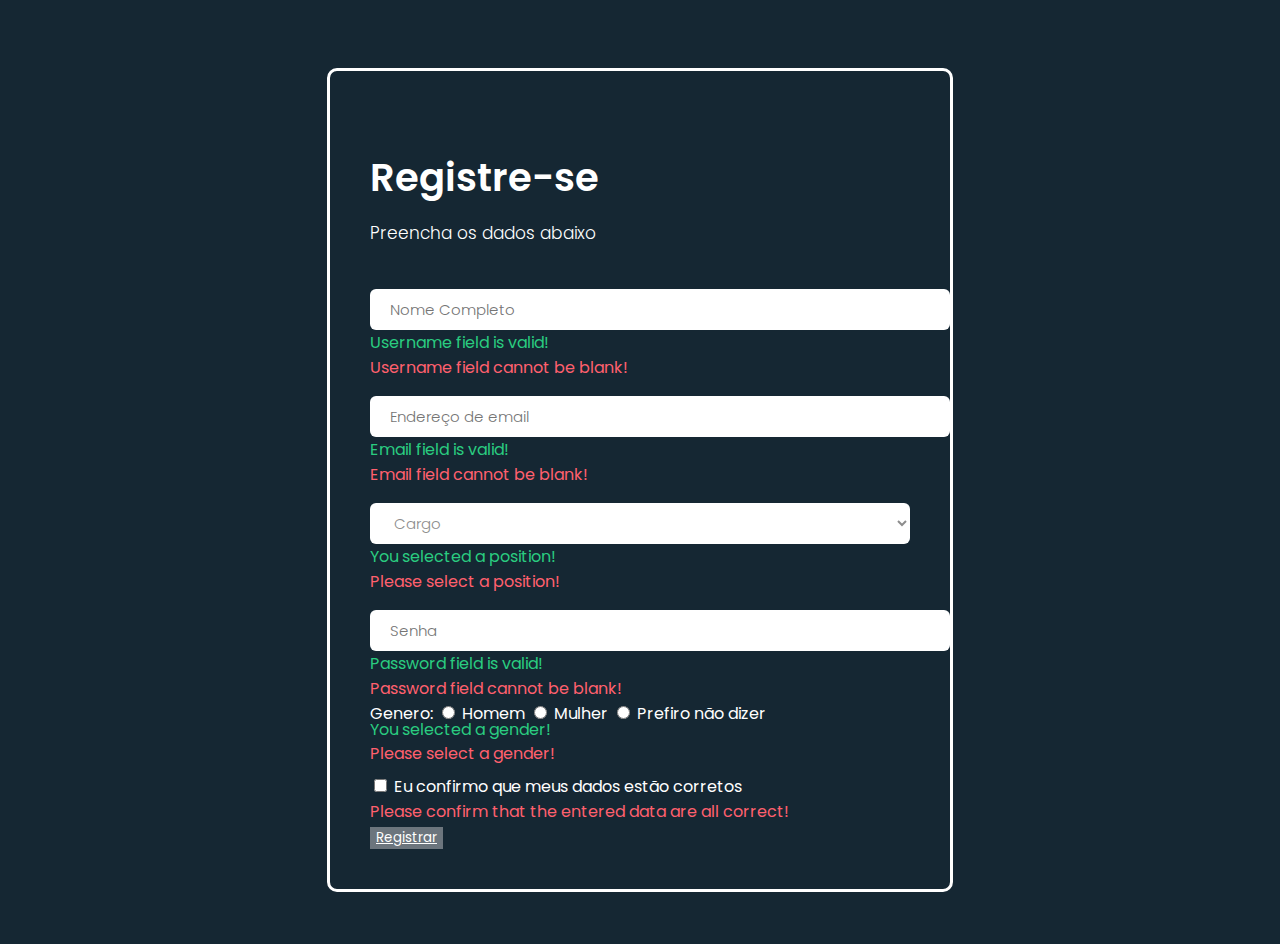
<file: ImobiliariaDSW/index.html>
<!DOCTYPE html>
<html lang="en">

<head>
  <meta charset="UTF-8">
  <meta http-equiv="X-UA-Compatible" content="IE=edge">
  <meta name="viewport" content="width=device-width, initial-scale=1.0">
  <title>Registro</title>
  <link rel="stylesheet" href="https://stackpath.bootstrapcdn.com/bootstrap/5.0.0-alpha1/css/bootstrap.min.css"
    integrity="sha384-r4NyP46KrjDleawBgD5tp8Y7UzmLA05oM1iAEQ17CSuDqnUK2+k9luXQOfXJCJ4I" crossorigin="anonymous" />
  <link rel="stylesheet" href="./paleta.css">
  <link rel="stylesheet" href="./reg.css">

</head>

<body style="background-color: #152733">


  <!--Caixa de Registro-->


  <div class="form-body">
    <div class="row">
        <div class="form-holder">
            <div class="form-content">
                <div class="form-items">
                    <h3>Registre-se</h3>
                    <p>Preencha os dados abaixo</p>
                    <form class="requires-validation" novalidate>

                        <div class="col-md-12">
                           <input class="form-control" type="text" name="name" placeholder="Nome Completo" required>
                           <div class="valid-feedback">Username field is valid!</div>
                           <div class="invalid-feedback">Username field cannot be blank!</div>
                        </div>

                        <div class="col-md-12">
                            <input class="form-control" type="email" name="email" placeholder="Endereço de email" required>
                             <div class="valid-feedback">Email field is valid!</div>
                             <div class="invalid-feedback">Email field cannot be blank!</div>
                        </div>

                       <div class="col-md-12">
                            <select class="form-select mt-3" required>
                              <option selected disabled value="">Cargo</option>
                              <option value="jweb">Funcionario Publico</option>
                              <option value="sweb">Funcionario Privado</option>
                              <option value="pmanager">Nenhuma das duas opções</option>
                           </select>
                            <div class="valid-feedback">You selected a position!</div>
                            <div class="invalid-feedback">Please select a position!</div>
                       </div>


                       <div class="col-md-12">
                          <input class="form-control" type="password" name="password" placeholder="Senha" required>
                           <div class="valid-feedback">Password field is valid!</div>
                           <div class="invalid-feedback">Password field cannot be blank!</div>
                       </div>


                       <div class="col-md-12 mt-3">
                        <label class="mb-3 mr-1" for="gender">Genero: </label>

                        <input type="radio" class="btn-check" name="gender" id="male" autocomplete="off" required>
                        <label class="btn btn-sm btn-outline-secondary" for="male">Homem</label>

                        <input type="radio" class="btn-check" name="gender" id="female" autocomplete="off" required>
                        <label class="btn btn-sm btn-outline-secondary" for="female">Mulher</label>

                        <input type="radio" class="btn-check" name="gender" id="secret" autocomplete="off" required>
                        <label class="btn btn-sm btn-outline-secondary" for="secret">Prefiro não dizer</label>
                           <div class="valid-feedback mv-up">You selected a gender!</div>
                            <div class="invalid-feedback mv-up">Please select a gender!</div>
                        </div>

                    <div class="form-check">
                      <input class="form-check-input" type="checkbox" value="" id="invalidCheck" required>
                      <label class="form-check-label">Eu confirmo que meus dados estão corretos</label>
                     <div class="invalid-feedback">Please confirm that the entered data are all correct!</div>
                    </div>
              

                        <div class="form-button mt-3">
                            <button id="submit" type="submit" class="btn btn-primary"><a href="./PP.html" style="color: white;">Registrar</a></button>
                        </div>
                    </form>
                </div>
            </div>
        </div>
    </div>
</div>




  <!-- Bootstrap -->
  <script src="https://cdn.jsdelivr.net/npm/popper.js@1.16.0/dist/umd/popper.min.js"
    integrity="sha384-Q6E9RHvbIyZFJoft+2mJbHaEWldlvI9IOYy5n3zV9zzTtmI3UksdQRVvoxMfooAo"
    crossorigin="anonymous"></script>
  <script src="https://stackpath.bootstrapcdn.com/bootstrap/5.0.0-alpha1/js/bootstrap.min.js"
    integrity="sha384-oesi62hOLfzrys4LxRF63OJCXdXDipiYWBnvTl9Y9/TRlw5xlKIEHpNyvvDShgf/"
    crossorigin="anonymous"></script>
</body>

</html>
</file>
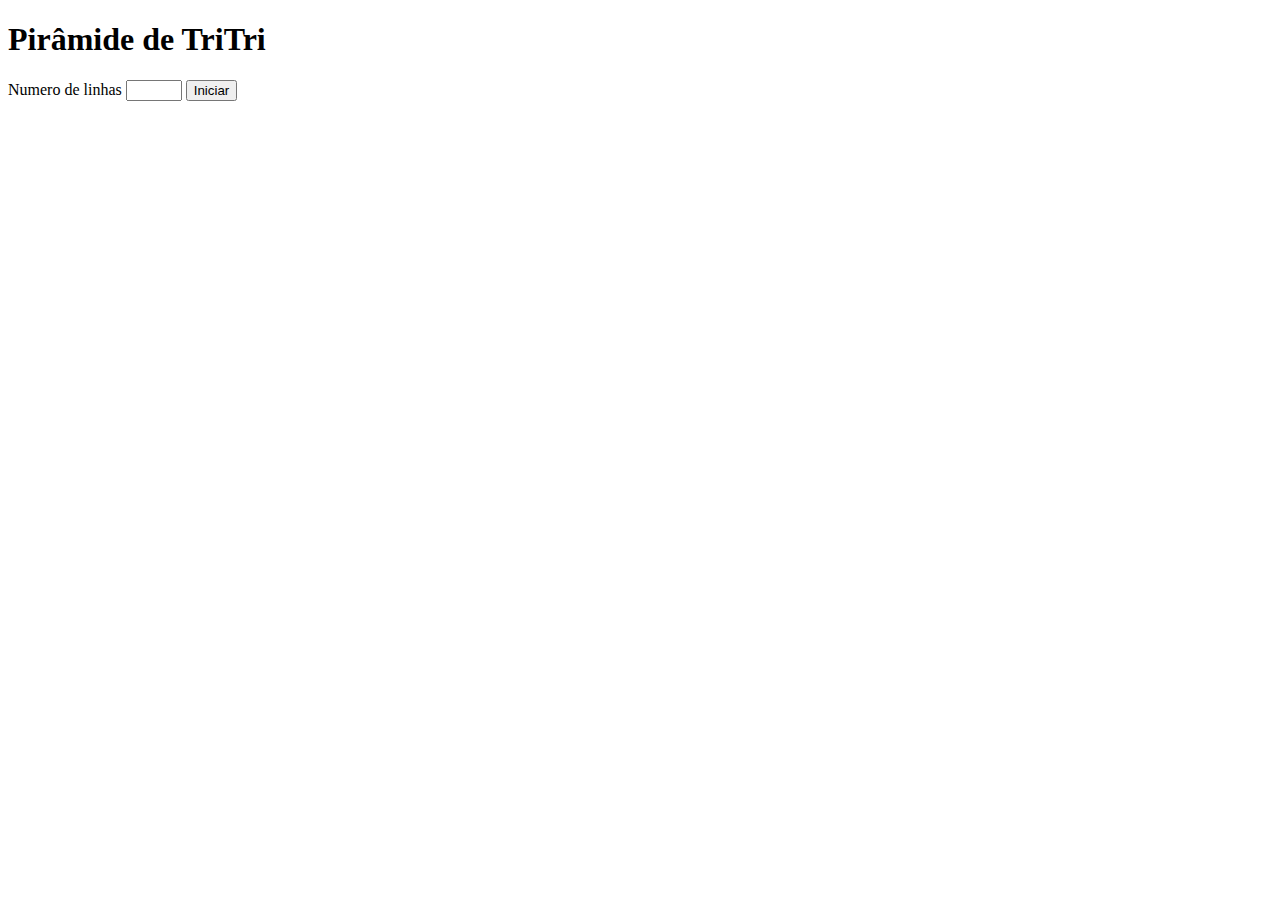
<file: PiramidedeTriTri/index.html>
<!DOCTYPE html>
<html lang="en">
  <head>
    <meta charset="UTF-8" />
    <meta http-equiv="X-UA-Compatible" content="IE=edge" />
    <meta name="viewport" content="width=device-width, initial-scale=1.0" />
    <title>Pirâmide de TriTri</title>
  </head>

  <body>
    <h1>Pirâmide de TriTri</h1>

    <form action="">
      <label for="QntNumeroLinhas">Numero de linhas</label>
      <input type="number" id="numberqnt" max="30" min="1" />
      <button type="submit">Iniciar</button>
    </form>

    <div class="piramide"></div>

    <script>
      const form = document.querySelector("form");
      form.addEventListener("submit", (e) => {
        e.preventDefault();
        iniciar();
      });

      function iniciar() {
        document.querySelector(".piramide").innerHTML = "";

        var degrau = "1";
        const ObjInput = document.querySelector("#numberqnt");
        var qntLinhas = ObjInput.value;

        for (let i = 0; i < qntLinhas; i++) {
          let p = document.createElement("p");
          p.innerText = degrau;
          document.querySelector(".piramide").appendChild(p);
          degrau = CriarLinha(degrau);
        }
      }

      function CriarLinha(linha) {
        var Quantidade = 1;
        var StringConcatenada = "";
        var linhaFinal = "";
        var QuantidadeString = "";
        var total = 0;

        if (linha.length == 1) {
          total += parseInt(linha[0]) * Quantidade;
          Quantidade = 1;
          QuantidadeString = String(Quantidade);
          StringConcatenada = QuantidadeString + linha[0];
          linhaFinal += StringConcatenada;
          return linhaFinal;
        }

        for (let i = 0; i < linha.length; i++) {
          if (linha[i] == linha[i + 1]) {
            Quantidade++;
          } else if (linha[i] != linha[i + 1]) {
            total += parseInt(linha[i]) * Quantidade;
            QuantidadeString = String(Quantidade);
            StringConcatenada = QuantidadeString + linha[i];
            linhaFinal += StringConcatenada;
            Quantidade = 1;
          }
        }
        return linhaFinal;
      }
    </script>
  </body>
</html>
</file>
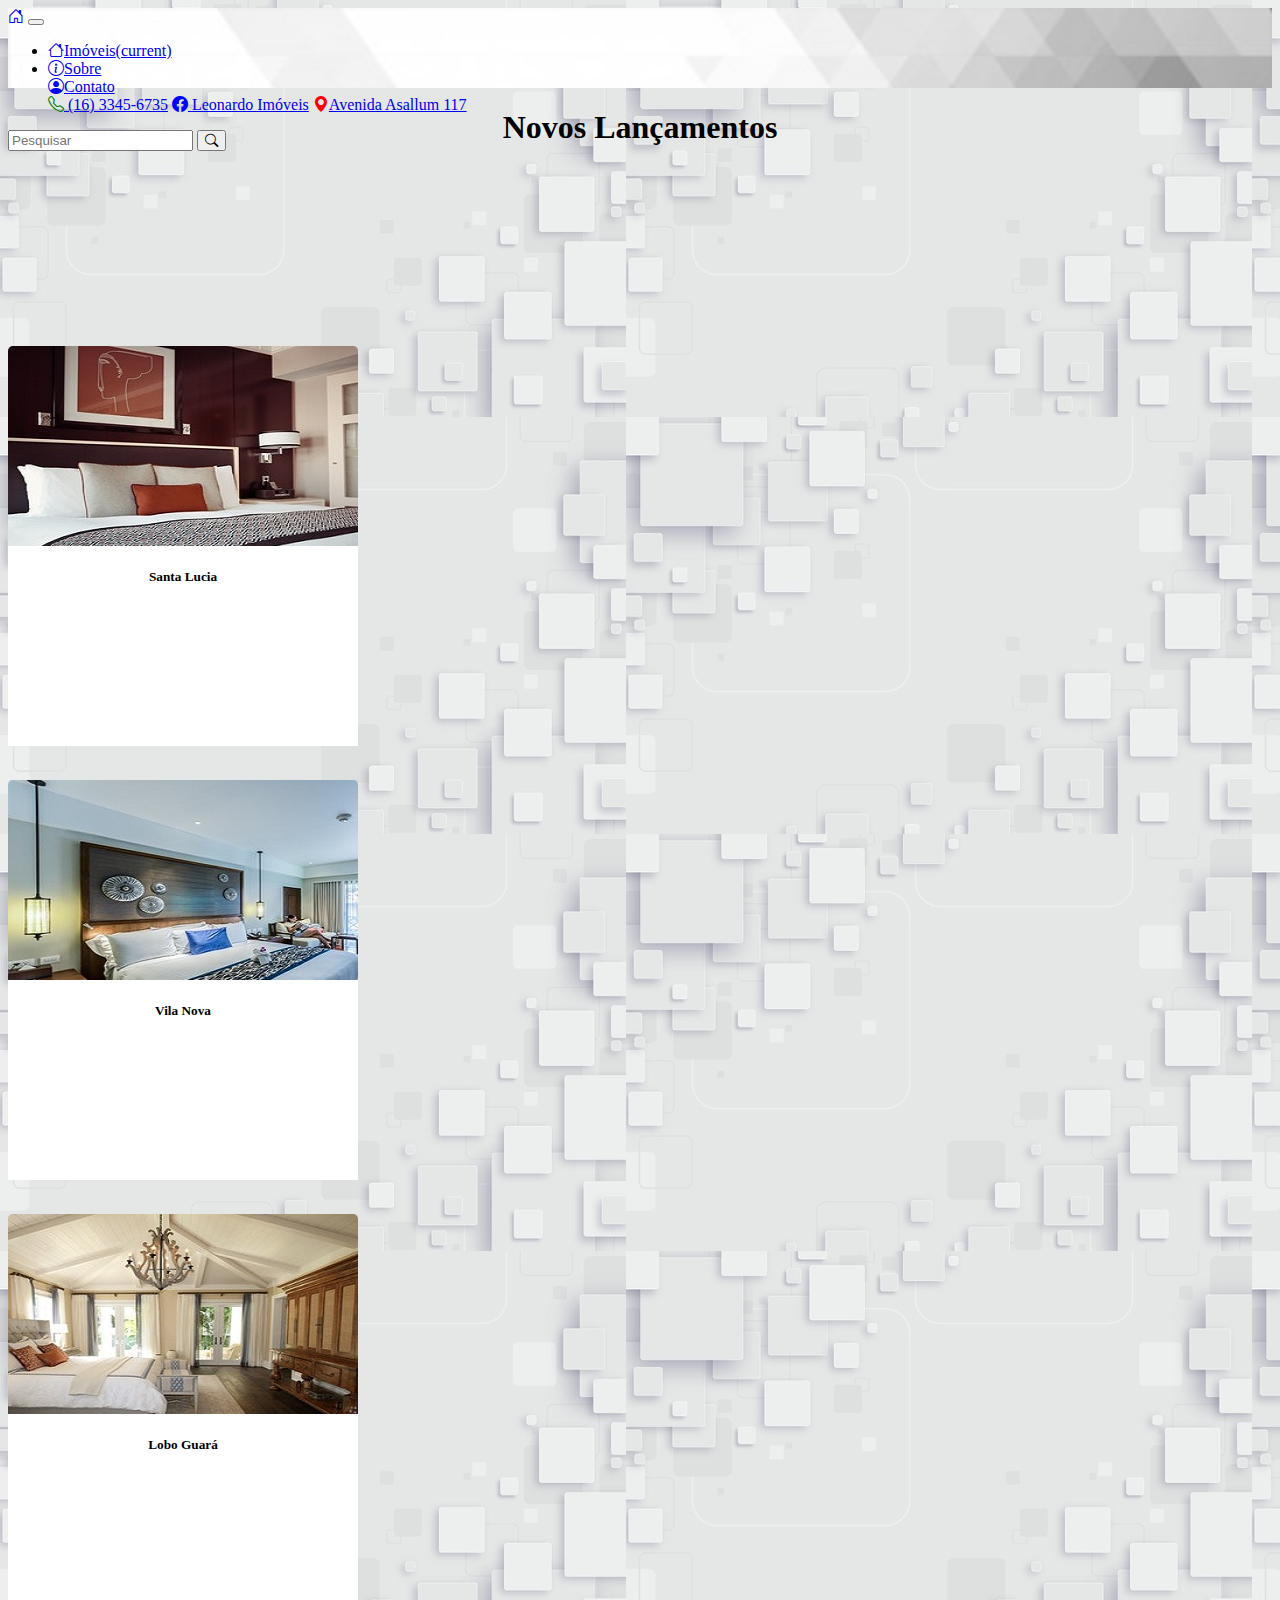
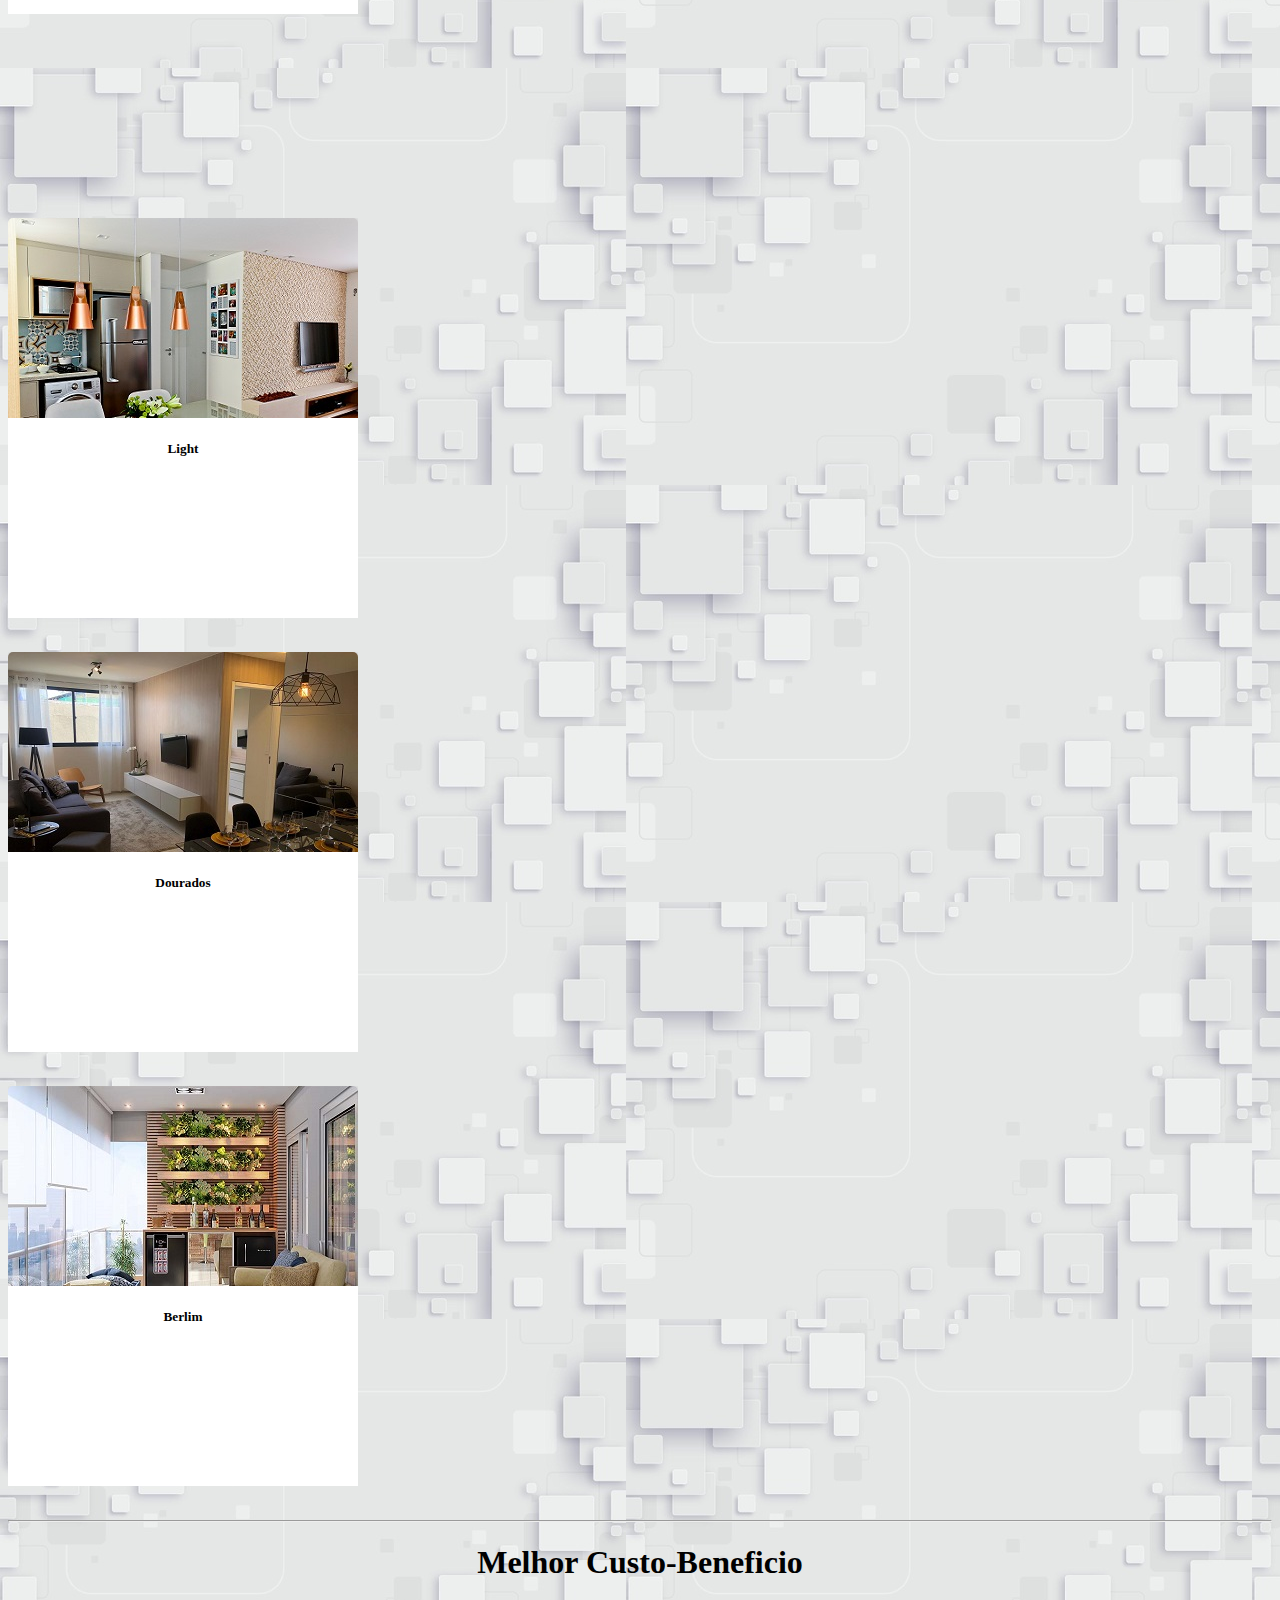
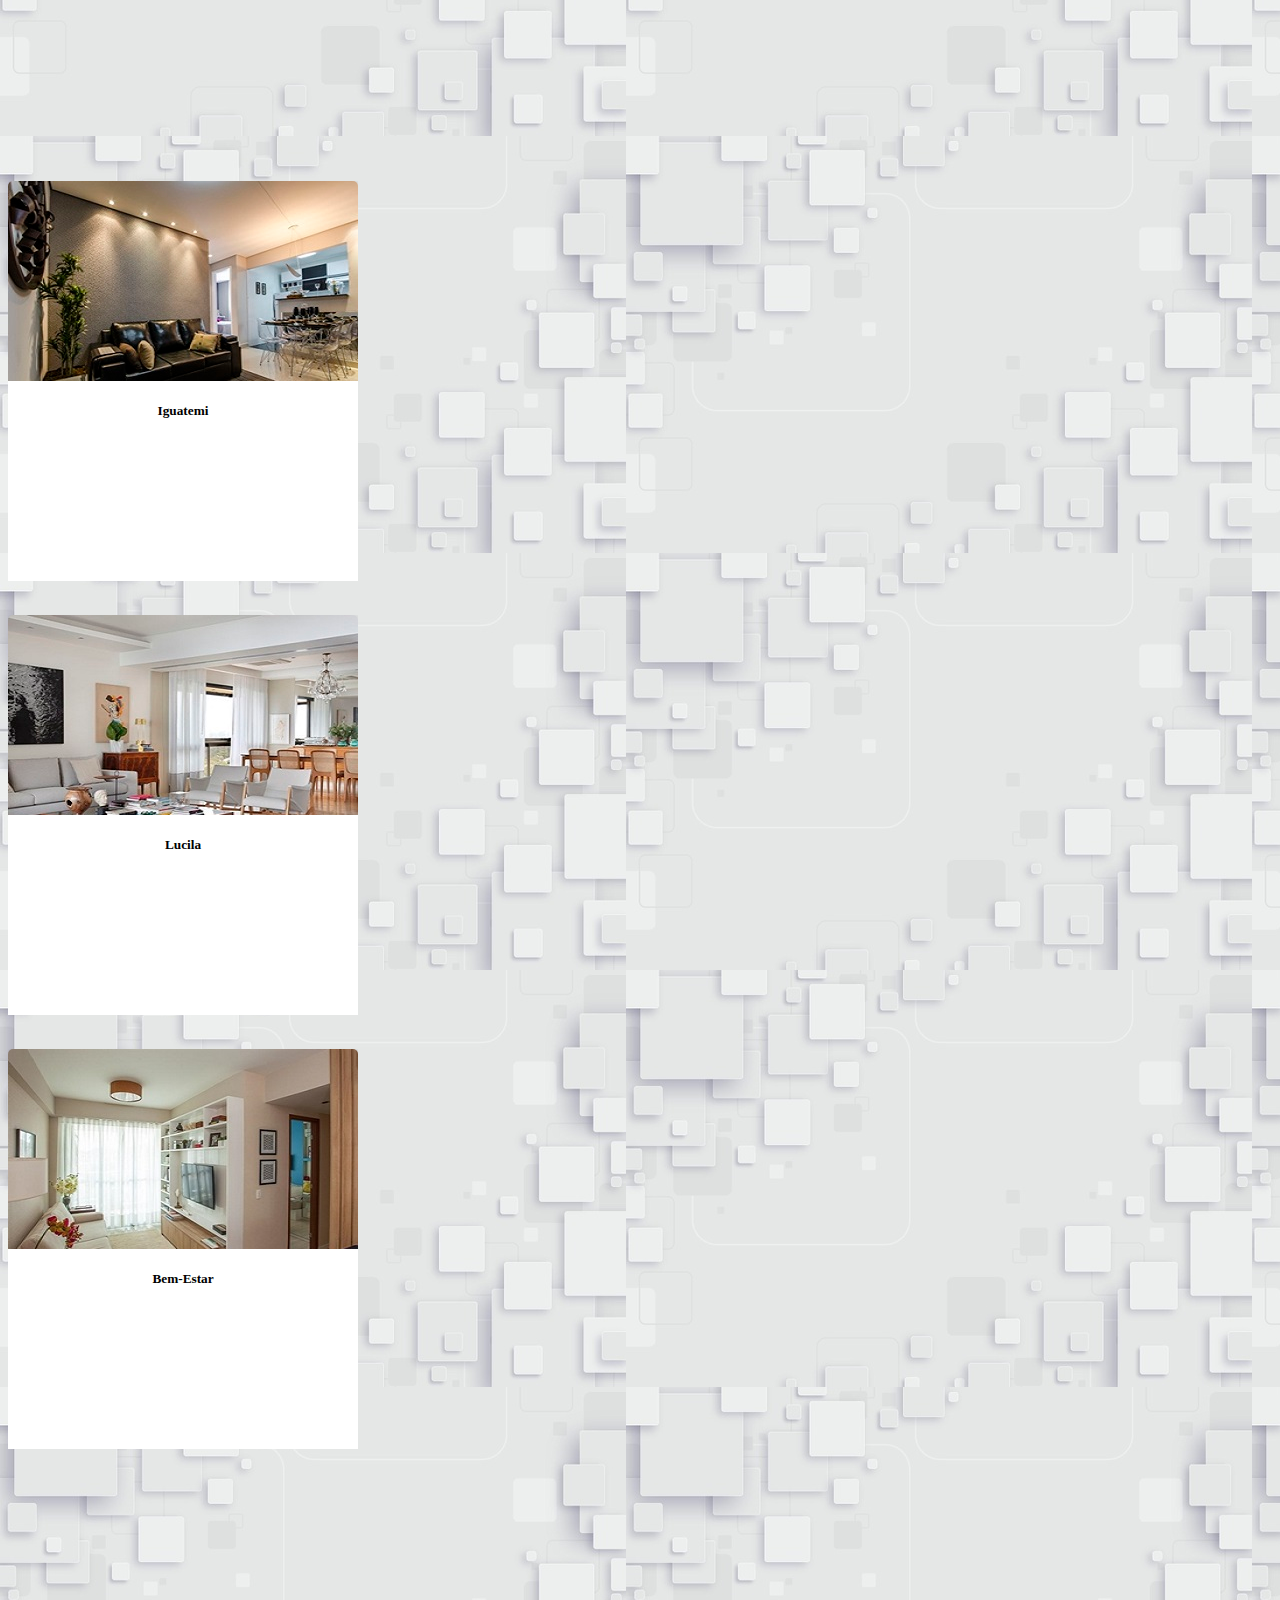
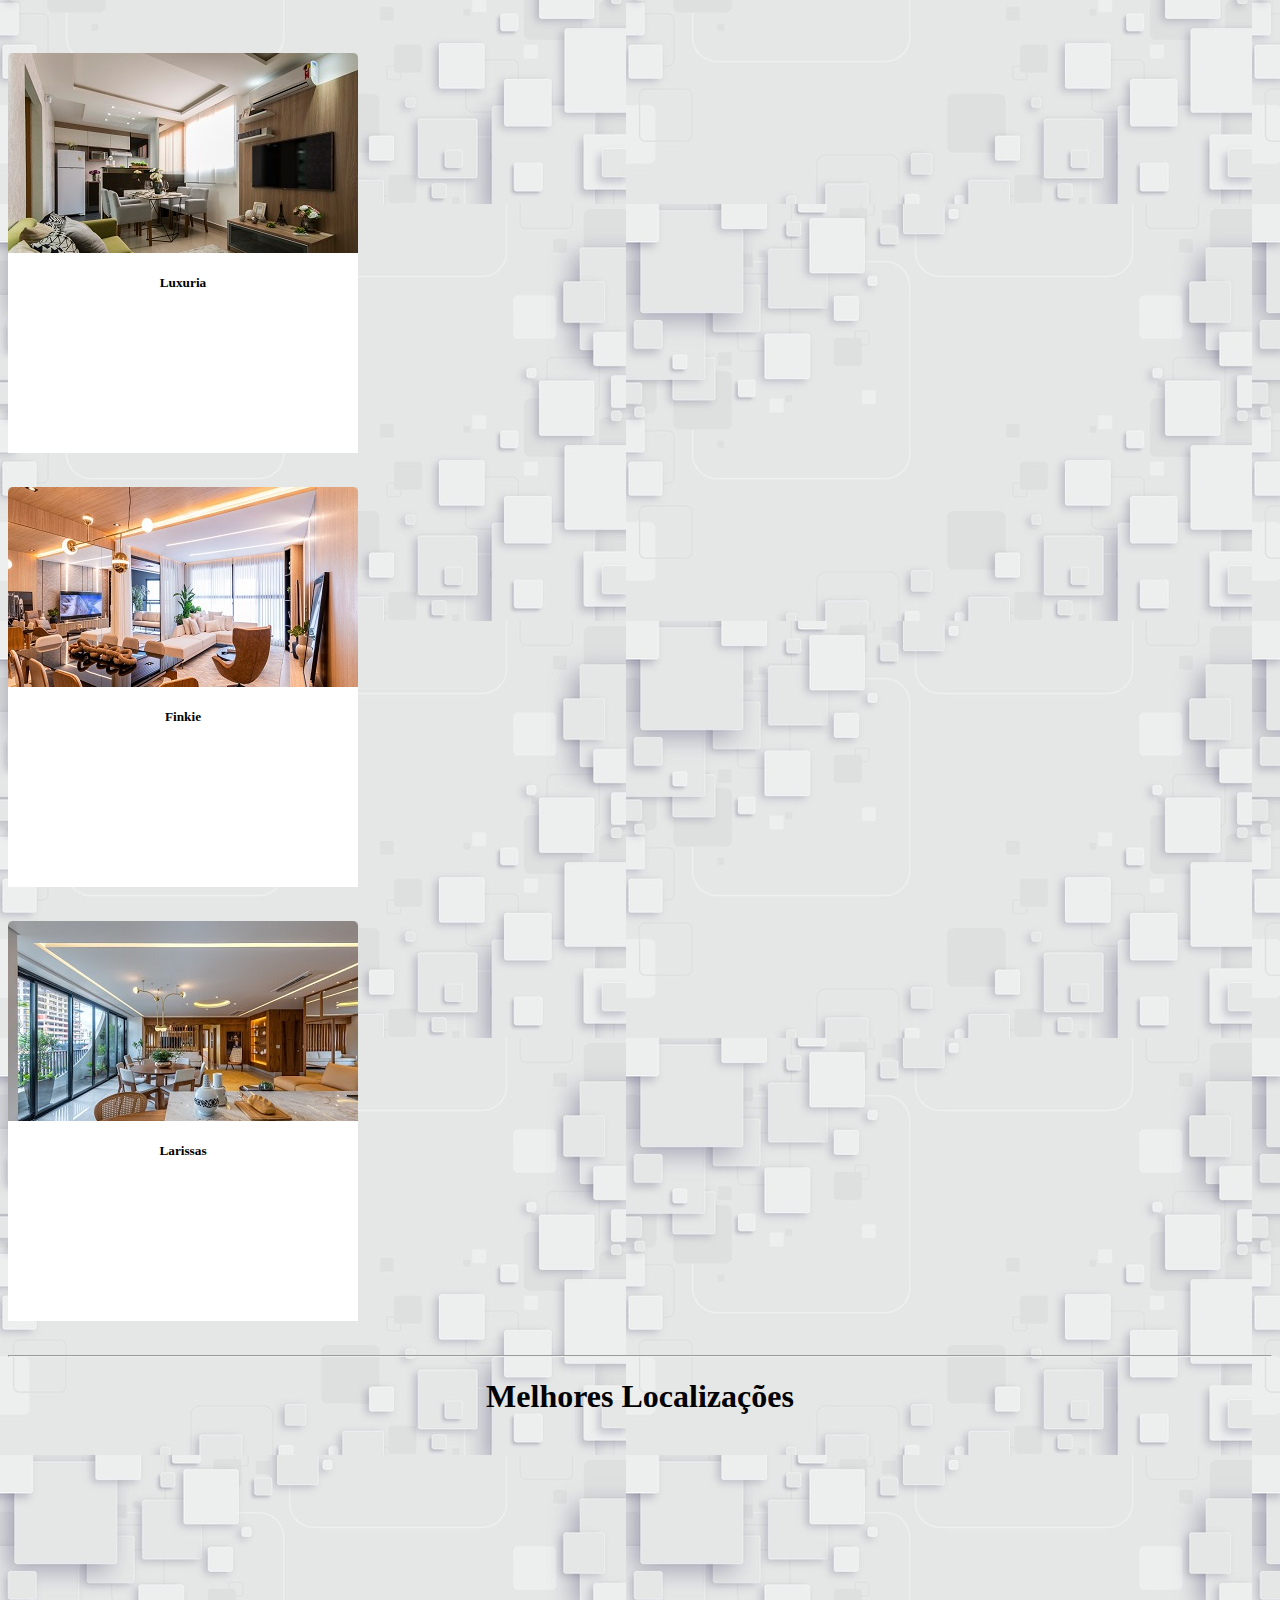
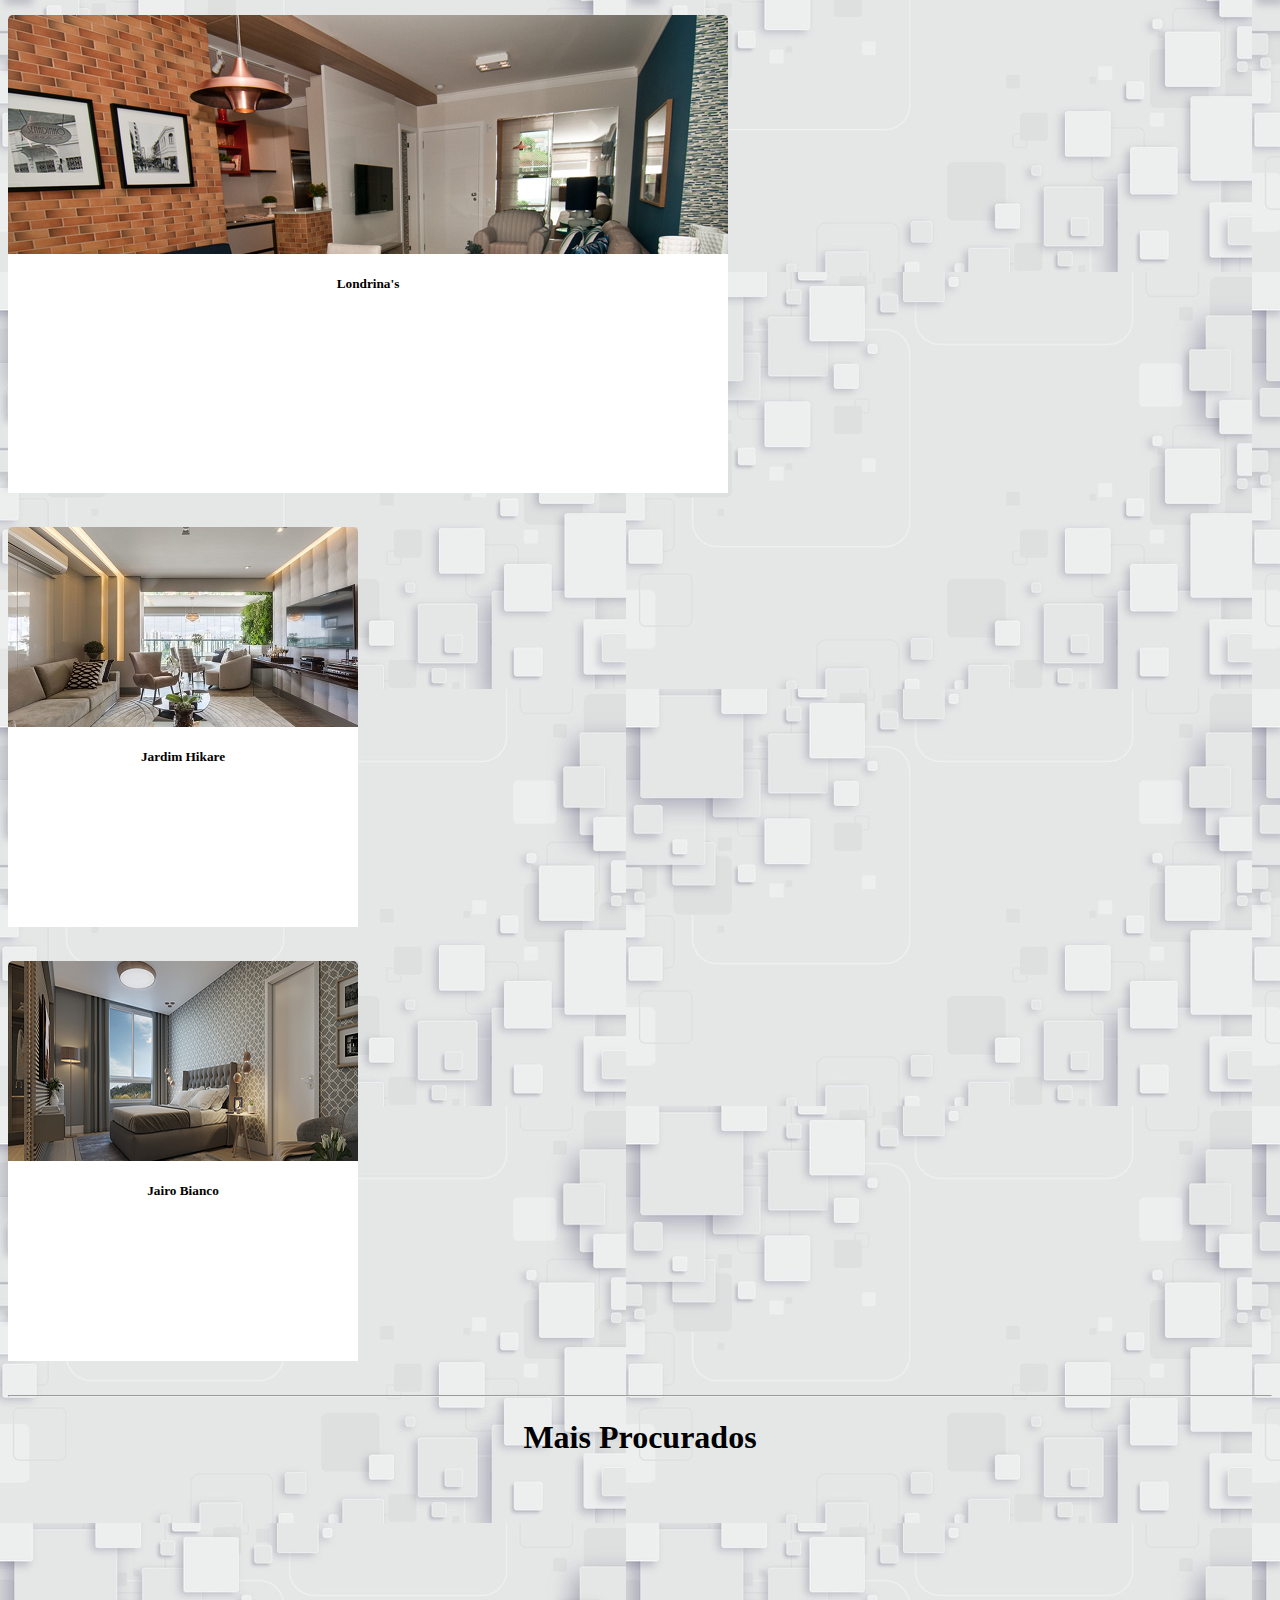
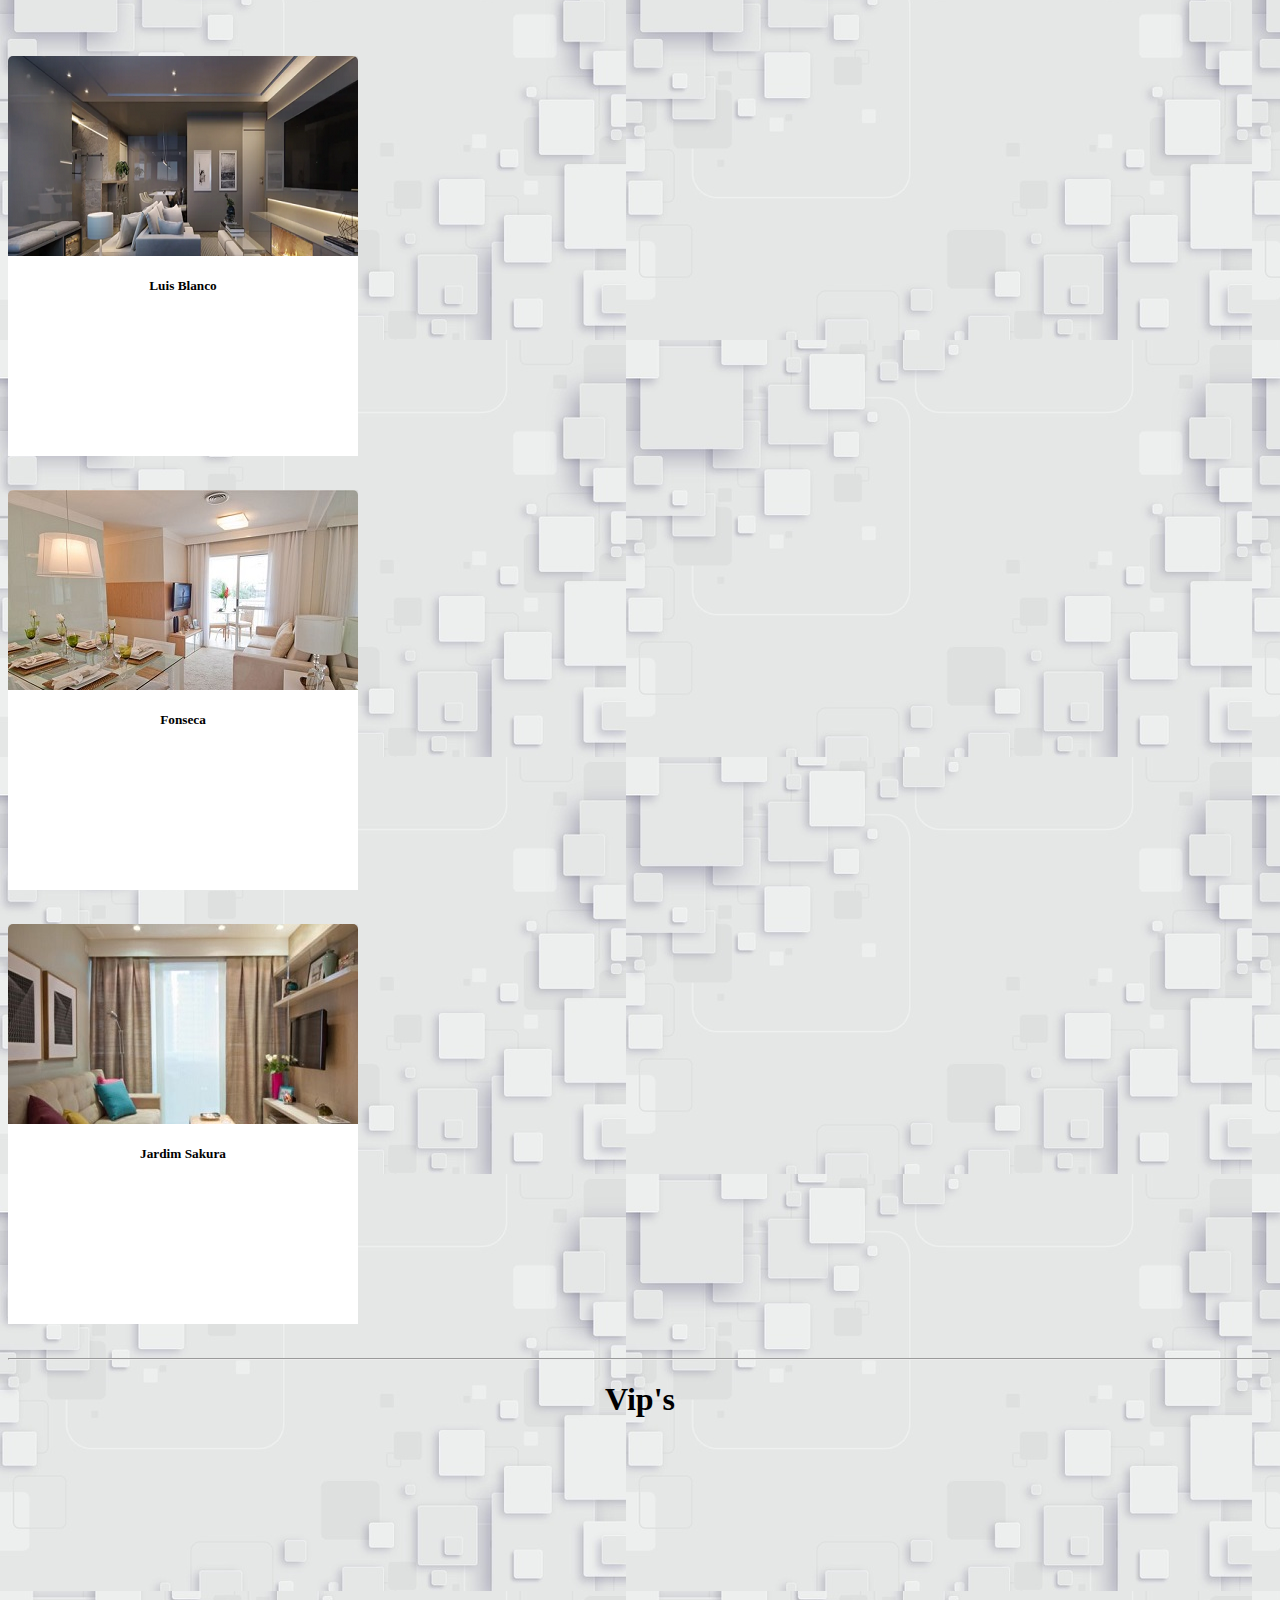
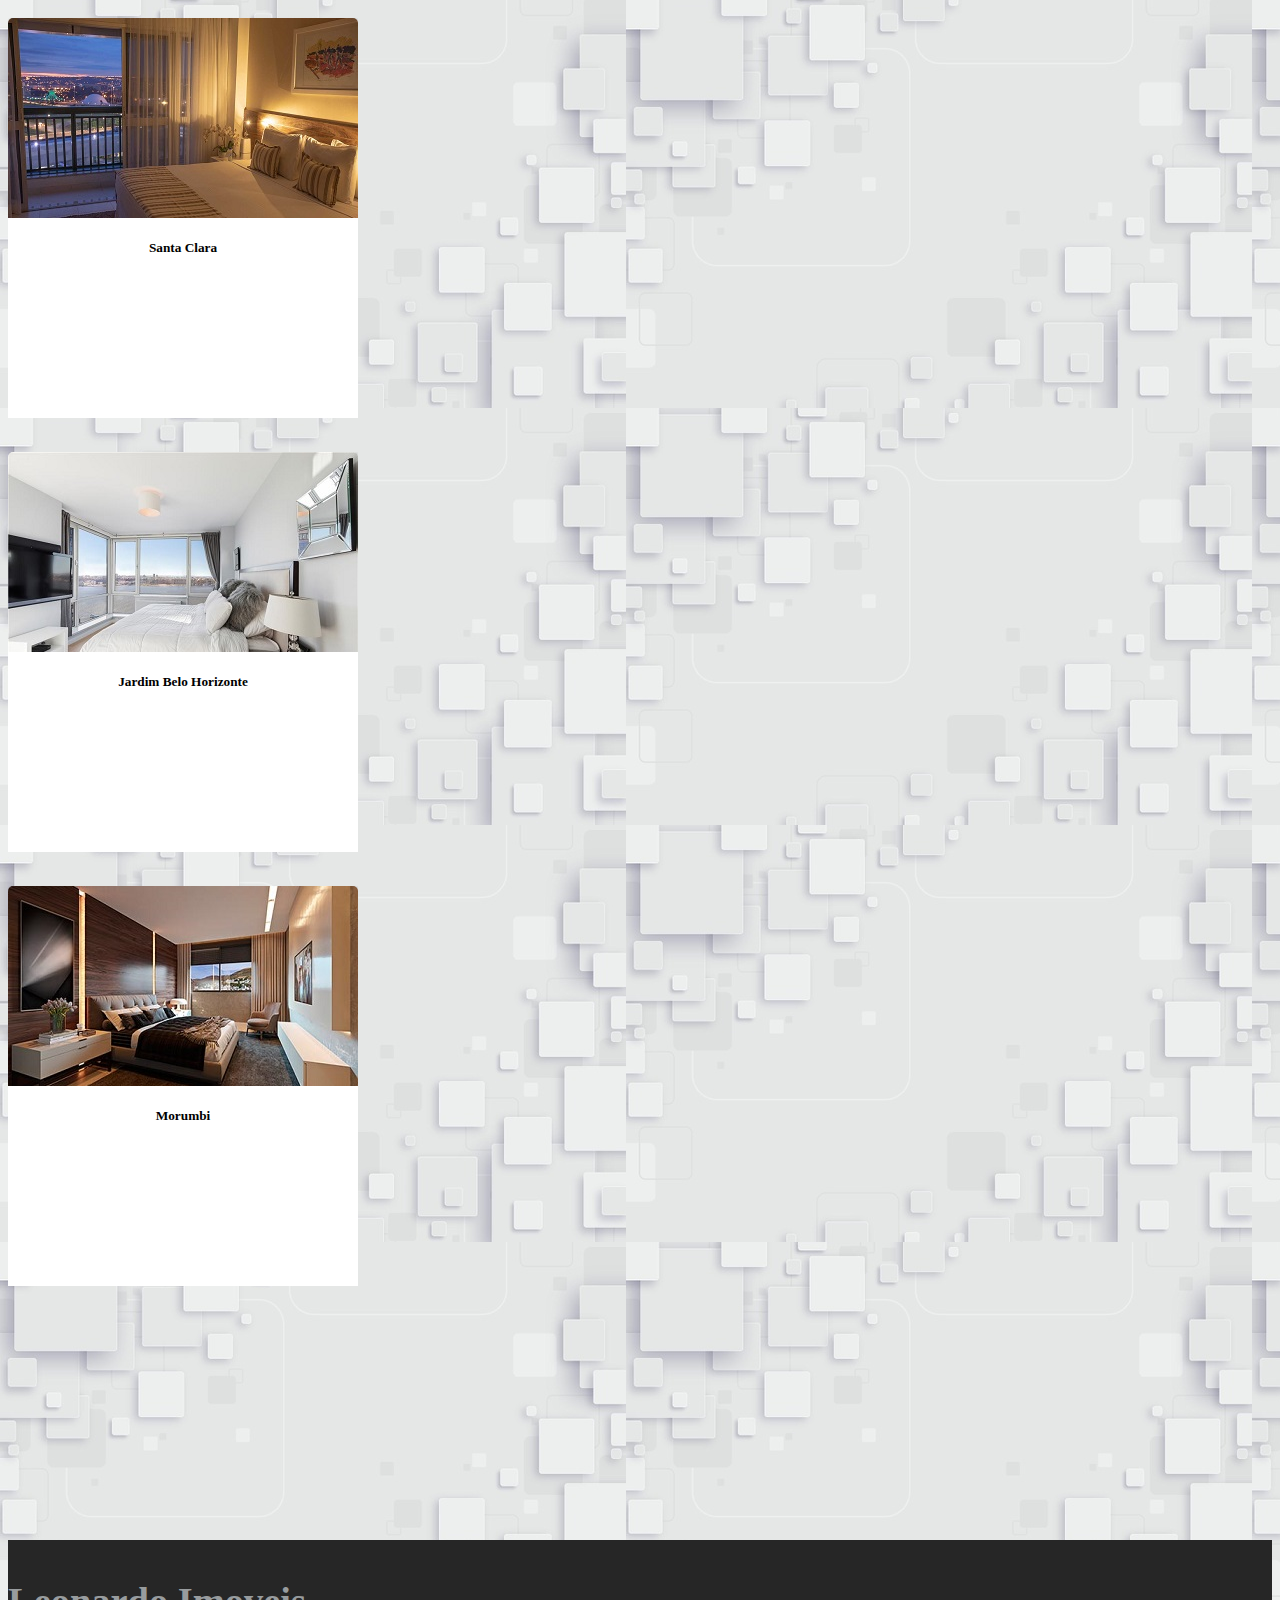
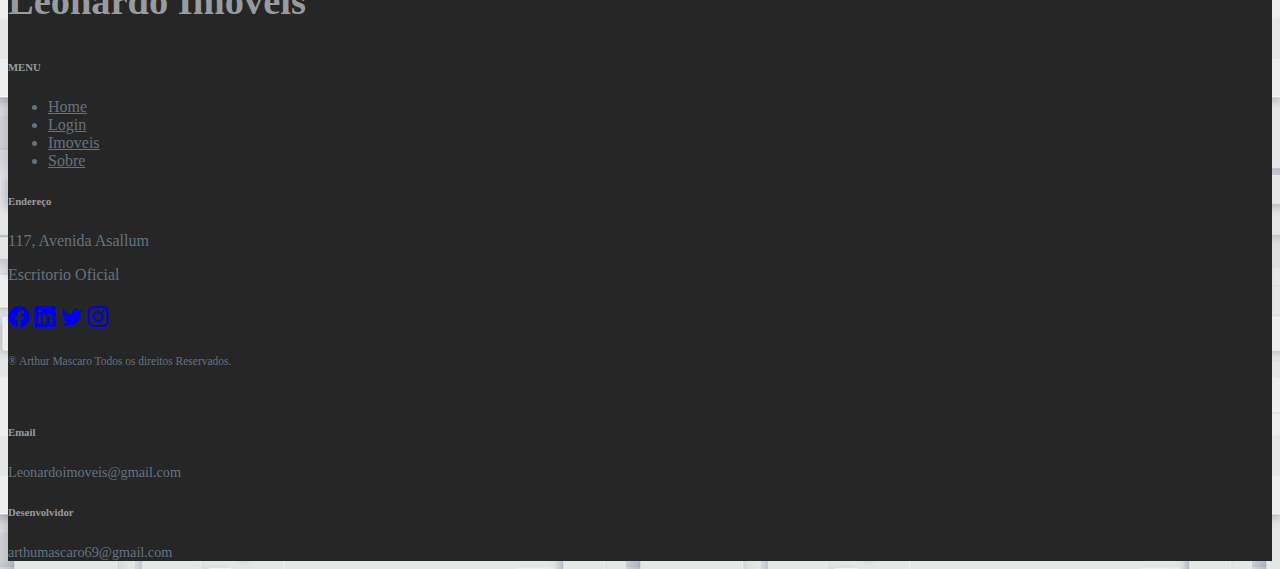
<file: ImobiliariaDSW/Imoveis.html>
<!DOCTYPE html>
<html lang="en">

<head>
    <meta charset="UTF-8">
    <meta http-equiv="X-UA-Compatible" content="IE=edge">
    <meta name="viewport" content="width=device-width, initial-scale=1.0">
    <title>Imoveis</title>
    <link rel="stylesheet" href="https://stackpath.bootstrapcdn.com/bootstrap/5.0.0-alpha1/css/bootstrap.min.css"
        integrity="sha384-r4NyP46KrjDleawBgD5tp8Y7UzmLA05oM1iAEQ17CSuDqnUK2+k9luXQOfXJCJ4I" crossorigin="anonymous" />
    <link rel="stylesheet" href="./paleta.css">
    <link rel="stylesheet" href="https://cdn.jsdelivr.net/npm/bootstrap-icons@1.5.0/font/bootstrap-icons.css">

</head>

<body id="back">

    <!--Navbar-->

    <nav class="navbar navbar-expand-lg navbar-light bg-light" id="nave" style="height: 80px;">
        <a class="navbar-brand" href="#"><a class="nav-link" href="./PP.html""><i class=" bi bi-house-door"></a></i></a>
        <button class="navbar-toggler" type="button" data-toggle="collapse" data-target="#navbarSupportedContent"
            aria-controls="navbarSupportedContent" aria-expanded="false" aria-label="Toggle navigation">
            <span class="navbar-toggler-icon"></span>
        </button>

        <div class="collapse navbar-collapse" id="navbarSupportedContent">
            <ul class="navbar-nav mr-auto">
                <li class="nav-item active">
                    <a class="nav-link ml-5" href="./Imoveis.html"><i class="bi bi-house mr-1"></i>Imóveis<span
                            class="sr-only">(current)</span></a>
                </li>
                <li class="nav-item">
                    <a class="nav-link ml-5" href="./sobre.html"><i class="bi bi-info-circle mr-1"></i>Sobre</a>
                </li>
                <class class="nav-item dropdown">
                    <a class="nav-link dropdown-toggle ml-5" href="#" id="navbarDropdown" role="button"
                        data-toggle="dropdown" aria-haspopup="true" aria-expanded="false">
                        <i class="bi bi-person-circle mr-1"></i>Contato
                    </a>
                    <div class="dropdown-menu" aria-labelledby="navbarDropdown">
                        <a class="dropdown-item" href="#"><i class="bi bi-telephone mr-1 " style="color: green;"></i>
                            (16) 3345-6735</a>
                        <a class="dropdown-item" href="#"><i class="bi bi-facebook mr-1" style="color: blue;"></i>
                            Leonardo Imóveis</a>
                        <a class="dropdown-item" href="#"><i class="bi bi-geo-alt-fill mr-2"
                                style="color: red;"></i>Avenida Asallum 117 </a>
                    </div>
                </class>
                </li>
            </ul>
            <form class="d-flex ml-auto">
                <input class="form-control mr-3" type="search" placeholder="Pesquisar" aria-label="Search">
                <button class="btn btn-outline-success mr-5" type="submit"><i class="bi bi-search"></i></button>
            </form>
        </div>
    </nav>

    <!--Fim Navbar-->

    <!-- Novos Lançamentos -->

    <div class="row">

        <h1 style="text-align: center;" class="mt-4">Novos Lançamentos</h1>

    </div>



    <!-- Items -->


    <div class="container my-auto mt-3">
        <div class="row">
            <div class="card-wrapper col-lg-4 col-md-6 col-xs-12">
                <div class="card">
                    <div class="card-img-wrapper">
                        <img class="card-img-top" src="./imagens/santalucia2.jpg" alt="Card image cap">
                    </div>
                    <div class="card-body" style="text-align: center;">
                        <h5 class="card-title">Santa Lucia</h5>
                        <div class="card-content">
                            <p class="card-text">Lorem ipsum dolor sit amet consectetur adipisicing elit. Explicabo,
                                tenetur doloribus itaque aspernatur ut, repudiandae rem quas dignissimos culpa nisi id
                                exercitationem iure non. Ab quod consequatur inventore omnis quis.</p>
                            <a href="#" class="btn btn-primary">Mais Informações</a>
                        </div>
                    </div>
                </div>
            </div>
            <div class="card-wrapper col-lg-4 col-md-6 col-xs-12">
                <div class="card">
                    <div class="card-img-wrapper">
                        <img class="card-img-top" src="./imagens/Apartamento CDHU.jpg" alt="Card image cap">
                    </div>
                    <div class="card-body" style="text-align: center;">
                        <h5 class="card-title">Vila Nova</h5>
                        <p class="card-text">Lorem ipsum dolor sit amet consectetur adipisicing elit. Voluptatibus vel
                            iusto voluptatem totam inventore, possimus quis? Distinctio, aut eius laborum dolorem
                            sapiente voluptate. Fugiat ipsum mollitia delectus quidem! Magnam, quisquam!</p>
                        <a href="#" class="btn btn-primary">Mais Informações</a>
                    </div>
                </div>
            </div>
            <div class="card-wrapper col-lg-4 col-md-6 col-xs-12">
                <div class="card">
                    <div class="card-img-wrapper">
                        <img class="card-img-top" src="./imagens/Loboguará.jpg" alt="Card image cap">
                    </div>
                    <div class="card-body" style="text-align: center;">
                        <h5 class="card-title">Lobo Guará</h5>
                        <p class="card-text">Lorem ipsum dolor sit amet consectetur adipisicing elit. Non error cum
                            dolor rerum aut laborum, ipsam quis illo expedita, autem saepe. Ratione quidem soluta magni
                            nostrum quisquam id in nesciunt!</p>
                        <a href="#" class="btn btn-primary">Mais Informações</a>
                    </div>
                </div>
            </div>
        </div>
    </div>
    </div>
    <div class="container my-auto">
        <div class="row">
            <div class="card-wrapper col-lg-4 col-md-6 col-xs-12">
                <div class="card">
                    <div class="card-img-wrapper">
                        <img class="card-img-top" src="./imagens/Light.jpg" alt="Card image cap">
                    </div>
                    <div class="card-body" style="text-align: center;">
                        <h5 class="card-title">Light</h5>
                        <div class="card-content">
                            <p class="card-text">Lorem ipsum dolor sit, amet consectetur adipisicing elit. Commodi unde
                                possimus tempore. Eius, ipsam. Asperiores a est, laboriosam eveniet ratione tenetur quas
                                blanditiis vel voluptatibus mollitia voluptas cumque dolor provident?</p>
                            <a href="#" class="btn btn-primary"">Mais Informações</a>
                        </div>
                    </div>
                </div>
            </div>
            <div class="card-wrapper col-lg-4 col-md-6 col-xs-12">
                <div class="card">
                    <div class="card-img-wrapper">
                        <img class="card-img-top" src="./imagens/Dourados.jpg" alt="Card image cap">
                    </div>
                    <div class="card-body" style="text-align: center;">
                        <h5 class="card-title">Dourados</h5>
                        <p class="card-text">Lorem, ipsum dolor sit amet consectetur adipisicing elit. Fugiat, minus
                            reprehenderit. Ad, aut earum fugit qui iure architecto nihil voluptas quibusdam facilis
                            aliquam cupiditate commodi ratione, incidunt mollitia dolores quis.</p>
                        <a href="#" class="btn btn-primary">Mais Informações</a>
                    </div>
                </div>
            </div>
            <div class="card-wrapper col-lg-4 col-md-6 col-xs-12">
                <div class="card">
                    <div class="card-img-wrapper">
                        <img class="card-img-top" src="./imagens/Berlim.jpg" alt="Card image cap">
                    </div>
                    <div class="card-body" style="text-align: center;">
                        <h5 class="card-title">Berlim</h5>
                        <p class="card-text">Lorem ipsum dolor sit amet consectetur adipisicing elit. Hic nulla nobis
                            non nemo voluptatem sequi architecto molestias dicta cum asperiores tempora inventore, sit
                            nam est voluptas quas, eum, dolores ullam.</p>
                        <a href="#" class="btn btn-primary">Mais Informações</a>
                    </div>
                </div>
            </div>
        </div>
    </div>
    </div>


    <hr>


    <!-- Melhor Custo-Beneficio-->

    <div class="row">

        <h1 style="text-align: center;" class="mt-1">Melhor Custo-Beneficio</h1>

    </div>


    <!-- Items -->


    <div class="container my-auto mt-3 position-relative">
        <div class="row">
            <div class="card-wrapper col-lg-4 col-md-6 col-xs-12">
                <div class="card">
                    <div class="card-img-wrapper">
                        <img class="card-img-top" src="./imagens/Iguatemi.jpg" alt="Card image cap">
                    </div>
                    <div class="card-body" style="text-align: center;">
                        <h5 class="card-title">Iguatemi</h5>
                        <div class="card-content">
                            <p class="card-text">Lorem ipsum dolor sit amet consectetur adipisicing elit. Explicabo,
                                tenetur doloribus itaque aspernatur ut, repudiandae rem quas dignissimos culpa nisi id
                                exercitationem iure non. Ab quod consequatur inventore omnis quis.</p>
                            <a href="#" class="btn btn-primary">Mais Informações</a>
                        </div>
                    </div>
                </div>
            </div>
            <div class="card-wrapper col-lg-4 col-md-6 col-xs-12">
                <div class="card">
                    <div class="card-img-wrapper">
                        <img class="card-img-top" src="./imagens/cooperativa.jpg" alt="Card image cap">
                    </div>
                    <div class="card-body" style="text-align: center;">
                        <h5 class="card-title">Lucila</h5>
                        <p class="card-text">Lorem ipsum dolor sit amet consectetur adipisicing elit. Voluptatibus vel
                            iusto voluptatem totam inventore, possimus quis? Distinctio, aut eius laborum dolorem
                            sapiente voluptate. Fugiat ipsum mollitia delectus quidem! Magnam, quisquam!</p>
                        <a href="#" class="btn btn-primary">Mais Informações</a>
                    </div>
                </div>
            </div>
            <div class="card-wrapper col-lg-4 col-md-6 col-xs-12">
                <div class="card">
                    <div class="card-img-wrapper">
                        <img class="card-img-top" src="./imagens/Bem-Estar.jpg" alt="Card image cap">
                    </div>
                    <div class="card-body" style="text-align: center;">
                        <h5 class="card-title">Bem-Estar</h5>
                        <p class="card-text">Lorem ipsum dolor sit amet consectetur adipisicing elit. Non error cum
                            dolor rerum aut laborum, ipsam quis illo expedita, autem saepe. Ratione quidem soluta magni
                            nostrum quisquam id in nesciunt!</p>
                        <a href="#" class="btn btn-primary">Mais Informações</a>
                    </div>
                </div>
            </div>
        </div>
    </div>
    </div>
    <div class="container my-auto">
        <div class="row">
            <div class="card-wrapper col-lg-4 col-md-6 col-xs-12">
                <div class="card">
                    <div class="card-img-wrapper">
                        <img class="card-img-top" src="./imagens/Luxuria.jpg" alt="Card image cap">
                    </div>
                    <div class="card-body" style="text-align: center;">
                        <h5 class="card-title">Luxuria </h5>
                        <div class="card-content">
                            <p class="card-text">Lorem ipsum dolor sit, amet consectetur adipisicing elit. Commodi unde
                                possimus tempore. Eius, ipsam. Asperiores a est, laboriosam eveniet ratione tenetur quas
                                blanditiis vel voluptatibus mollitia voluptas cumque dolor provident?</p>
                            <a href="#" class="btn btn-primary">Mais Informações</a>
                        </div>
                    </div>
                </div>
            </div>
            <div class="card-wrapper col-lg-4 col-md-6 col-xs-12">
                <div class="card">
                    <div class="card-img-wrapper">
                        <img class="card-img-top" src="./imagens/Finkie.jpg" alt="Card image cap">
                    </div>
                    <div class="card-body" style="text-align: center;">
                        <h5 class="card-title">Finkie</h5>
                        <p class="card-text">Lorem, ipsum dolor sit amet consectetur adipisicing elit. Fugiat, minus
                            reprehenderit. Ad, aut earum fugit qui iure architecto nihil voluptas quibusdam facilis
                            aliquam cupiditate commodi ratione, incidunt mollitia dolores quis.</p>
                        <a href="#" class="btn btn-primary">Mais Informações</a>
                    </div>
                </div>
            </div>
            <div class="card-wrapper col-lg-4 col-md-6 col-xs-12">
                <div class="card">
                    <div class="card-img-wrapper">
                        <img class="card-img-top" src="./imagens/Larissas.jpg" alt="Card image cap">
                    </div>
                    <div class="card-body" style="text-align: center;">
                        <h5 class="card-title">Larissas</h5>
                        <p class="card-text">Lorem, ipsum dolor sit amet consectetur adipisicing elit. Fugiat, minus
                            reprehenderit. Ad, aut earum fugit qui iure architecto nihil voluptas quibusdam facilis
                            aliquam cupiditate commodi ratione, incidunt mollitia dolores quis.</p>
                        <a href="#" class="btn btn-primary">Mais Informações</a>
                    </div>
                </div>
            </div>
        </div>
    </div>
    </div>

    <hr>


    <!-- Melhores Localizações -->

    <div class="row">

        <h1 style="text-align: center;" class="mt-1">Melhores Localizações</h1>

    </div>


    <!-- Items -->


    <div class="container my-auto mt-3">
        <div class="row">
            <div class="card-wrapper col-lg-4 col-md-6 col-xs-12">
                <div class="card">
                    <div class="card-img-wrapper">
                        <img class="card-img-top" src="./imagens/Londrina's.jpg" alt="Card image cap">
                    </div>
                    <div class="card-body" style="text-align: center;">
                        <h5 class="card-title">Londrina's</h5>
                        <div class="card-content">
                            <p class="card-text">Lorem ipsum dolor sit amet consectetur adipisicing elit. Explicabo,
                                tenetur doloribus itaque aspernatur ut, repudiandae rem quas dignissimos culpa nisi id
                                exercitationem iure non. Ab quod consequatur inventore omnis quis.</p>
                            <a href="#" class="btn btn-primary">Mais Informações</a>
                        </div>
                    </div>
                </div>
            </div>
            <div class="card-wrapper col-lg-4 col-md-6 col-xs-12">
                <div class="card">
                    <div class="card-img-wrapper">
                        <img class="card-img-top" src="./imagens/Jardim Hikare.jpg" alt="Card image cap">
                    </div>
                    <div class="card-body" style="text-align: center;">
                        <h5 class="card-title">Jardim Hikare</h5>
                        <p class="card-text">Lorem ipsum dolor sit amet consectetur adipisicing elit. Voluptatibus vel
                            iusto voluptatem totam inventore, possimus quis? Distinctio, aut eius laborum dolorem
                            sapiente voluptate. Fugiat ipsum mollitia delectus quidem! Magnam, quisquam!</p>
                        <a href="#" class="btn btn-primary">Mais Informações</a>
                    </div>
                </div>
            </div>
            <div class="card-wrapper col-lg-4 col-md-6 col-xs-12">
                <div class="card">
                    <div class="card-img-wrapper">
                        <img class="card-img-top" src="./imagens/Jairo Bianco.png" alt="Card image cap">
                    </div>
                    <div class="card-body" style="text-align: center;">
                        <h5 class="card-title">Jairo Bianco</h5>
                        <p class="card-text">Lorem ipsum dolor sit amet consectetur adipisicing elit. Non error cum
                            dolor rerum aut laborum, ipsam quis illo expedita, autem saepe. Ratione quidem soluta magni
                            nostrum quisquam id in nesciunt!</p>
                        <a href="#" class="btn btn-primary">Mais Informações</a>
                    </div>
                </div>
            </div>
        </div>
    </div>
    </div>


    <hr>


    <!-- Mais Procurados -->

    <div class="row">

        <h1 style="text-align: center;" class="mt-1">Mais Procurados</h1>

    </div>


    <!-- Items -->


    <div class="container my-auto mt-3">
        <div class="row">
            <div class="card-wrapper col-lg-4 col-md-6 col-xs-12">
                <div class="card">
                    <div class="card-img-wrapper">
                        <img class="card-img-top" src="./imagens/Luis Blanco.png" alt="Card image cap">
                    </div>
                    <div class="card-body" style="text-align: center;">
                        <h5 class="card-title">Luis Blanco</h5>
                        <div class="card-content">
                            <p class="card-text">Lorem ipsum dolor sit amet consectetur adipisicing elit. Explicabo,
                                tenetur doloribus itaque aspernatur ut, repudiandae rem quas dignissimos culpa nisi id
                                exercitationem iure non. Ab quod consequatur inventore omnis quis.</p>
                            <a href="#" class="btn btn-primary">Mais Informações</a>
                        </div>
                    </div>
                </div>
            </div>
            <div class="card-wrapper col-lg-4 col-md-6 col-xs-12">
                <div class="card">
                    <div class="card-img-wrapper">
                        <img class="card-img-top" src="./imagens/Fonseca.jpg" alt="Card image cap">
                    </div>
                    <div class="card-body" style="text-align: center;">
                        <h5 class="card-title">Fonseca</h5>
                        <p class="card-text">Lorem ipsum dolor sit amet consectetur adipisicing elit. Voluptatibus vel
                            iusto voluptatem totam inventore, possimus quis? Distinctio, aut eius laborum dolorem
                            sapiente voluptate. Fugiat ipsum mollitia delectus quidem! Magnam, quisquam!</p>
                        <a href="#" class="btn btn-primary">Mais Informações</a>
                    </div>
                </div>
            </div>
            <div class="card-wrapper col-lg-4 col-md-6 col-xs-12">
                <div class="card">
                    <div class="card-img-wrapper">
                        <img class="card-img-top" src="./imagens/Jardim Sakura.jpg" alt="Card image cap">
                    </div>
                    <div class="card-body" style="text-align: center;">
                        <h5 class="card-title">Jardim Sakura</h5>
                        <p class="card-text">Lorem ipsum dolor sit amet consectetur adipisicing elit. Non error cum
                            dolor rerum aut laborum, ipsam quis illo expedita, autem saepe. Ratione quidem soluta magni
                            nostrum quisquam id in nesciunt!</p>
                        <a href="#" class="btn btn-primary">Mais Informações</a>
                    </div>
                </div>
            </div>
        </div>
    </div>
    </div>


    <hr>


    <!-- Vip's -->

    <div class="row">

        <h1 style="text-align: center;" class="mt-1">Vip's</h1>

    </div>


    <!-- Items -->


    <div class="container my-auto mt-3">
        <div class="row">
            <div class="card-wrapper col-lg-4 col-md-6 col-xs-12">
                <div class="card">
                    <div class="card-img-wrapper">
                        <img class="card-img-top" src="./imagens/Santa Clara.jpg" alt="Card image cap">
                    </div>
                    <div class="card-body" style="text-align: center;">
                        <h5 class="card-title">Santa Clara</h5>
                        <div class="card-content">
                            <p class="card-text">Lorem ipsum dolor sit amet consectetur adipisicing elit. Explicabo,
                                tenetur doloribus itaque aspernatur ut, repudiandae rem quas dignissimos culpa nisi id
                                exercitationem iure non. Ab quod consequatur inventore omnis quis.</p>
                            <a href="#" class="btn btn-primary">Mais Informações</a>
                        </div>
                    </div>
                </div>
            </div>
            <div class="card-wrapper col-lg-4 col-md-6 col-xs-12">
                <div class="card">
                    <div class="card-img-wrapper">
                        <img class="card-img-top" src="./imagens/Jardim Belo Horizonte.jpg" alt="Card image cap">
                    </div>
                    <div class="card-body" style="text-align: center;">
                        <h5 class="card-title">Jardim Belo Horizonte</h5>
                        <p class="card-text">Lorem ipsum dolor sit amet consectetur adipisicing elit. Voluptatibus vel
                            iusto voluptatem totam inventore, possimus quis? Distinctio, aut eius laborum dolorem
                            sapiente voluptate. Fugiat ipsum mollitia delectus quidem! Magnam, quisquam!</p>
                        <a href="#" class="btn btn-primary">Mais Informações</a>
                    </div>
                </div>
            </div>
            <div class="card-wrapper col-lg-4 col-md-6 col-xs-12">
                <div class="card">
                    <div class="card-img-wrapper">
                        <img class="card-img-top" src="./imagens/Morumbi.jpg" alt="Card image cap">
                    </div>
                    <div class="card-body" style="text-align: center;">
                        <h5 class="card-title">Morumbi</h5>
                        <p class="card-text">Lorem ipsum dolor sit amet consectetur adipisicing elit. Non error cum
                            dolor rerum aut laborum, ipsam quis illo expedita, autem saepe. Ratione quidem soluta magni
                            nostrum quisquam id in nesciunt!</p>
                        <a href="#" class="btn btn-primary">Mais Informações</a>
                    </div>
                </div>
            </div>
        </div>
    </div>
    </div>

    <!-- Footer -->

    <div class="container-fluid pb-0 mb-0 justify-content-center text-light ">
        <footer>
            <div class="row my-5 justify-content-center py-5">
                <div class="col-11">
                    <div class="row ">
                        <div class="col-xl-8 col-md-4 col-sm-4 col-12 my-auto mx-auto a">
                            <h3 class="text-muted mb-md-0 mb-5 bold-text">Leonardo Imoveis</h3>
                        </div>
                        <div class="col-xl-2 col-md-4 col-sm-4 col-12">
                            <h6 class="mb-3 mb-lg-4 bold-text "><b>MENU</b></h6>
                            <ul class="list-unstyled">
                                <li><a href="./PP.html" style="color: #627482">Home</a></li>
                                <li><a href="./index.html" style="color: #627482">Login</a></li>
                                <li><a href="./Imoveis.html" style="color: #627482">Imoveis</a></li>
                                <li><a href="./sobre.html" style="color: #627482">Sobre</a></li>
                            </ul>
                        </div>
                        <div class="col-xl-2 col-md-4 col-sm-4 col-12">
                            <h6 class="mb-3 mb-lg-4 text-muted bold-text mt-sm-0 mt-5"><b>Endereço</b></h6>
                            <p class="mb-1">117, Avenida Asallum</p>
                            <p>Escritorio Oficial</p>
                        </div>
                    </div>
                    <div class="row ">
                        <div class="col-xl-8 col-md-4 col-sm-4 col-auto my-md-0 mt-5 order-sm-1 order-3 align-self-end">
                            <p class="social text-muted mb-0 pb-0 bold-text"> <span class="mx-2"><a
                                        href="https://www.facebook.com/arthur.mascaro/"><i class="bi bi-facebook"
                                            aria-hidden="true"></i></a></span> <span class="mx-2"><a
                                        href="https://www.linkedin.com/in/arthur-mascaro-a9451b184/"><i
                                            class="bi bi-linkedin" aria-hidden="true"></i></a></span> <span
                                    class="mx-2"><a href="https://twitter.com/mascaro_arthur"><i class="bi bi-twitter"
                                            aria-hidden="true"></i></a></span> <span class="mx-2"><a
                                        href="https://www.instagram.com/arthur_mascaro31/"><i class="bi bi-instagram"
                                            aria-hidden="true"></i></a></span> </p><small
                                class="rights"><span>&#174;</span> Arthur Mascaro Todos os direitos Reservados.</small>
                        </div>
                        <div class="col-xl-2 col-md-4 col-sm-4 col-auto order-1 align-self-end ">
                            <h6 class="mt-55 mt-2 text-muted bold-text"><b>Email</b></h6><small> <span><i
                                        class="fa fa-envelope" aria-hidden="true"></i></span>
                                Leonardoimoveis@gmail.com</small>
                        </div>
                        <div class="col-xl-2 col-md-4 col-sm-4 col-auto order-2 align-self-end mt-3 ">
                            <h6 class="text-muted bold-text"><b>Desenvolvidor</b></h6><small><span><i
                                        class="fa fa-envelope" aria-hidden="true"></i></span>
                                arthumascaro69@gmail.com</small>
                        </div>
                    </div>
                </div>
            </div>
        </footer>
    </div>

    




    <!-- Bootstrap -->
    <script src="https://cdn.jsdelivr.net/npm/popper.js@1.16.0/dist/umd/popper.min.js"
        integrity="sha384-Q6E9RHvbIyZFJoft+2mJbHaEWldlvI9IOYy5n3zV9zzTtmI3UksdQRVvoxMfooAo"
        crossorigin="anonymous"></script>
    <script src="https://stackpath.bootstrapcdn.com/bootstrap/5.0.0-alpha1/js/bootstrap.min.js"
        integrity="sha384-oesi62hOLfzrys4LxRF63OJCXdXDipiYWBnvTl9Y9/TRlw5xlKIEHpNyvvDShgf/"
        crossorigin="anonymous"></script>
</body>

</html>
</file>
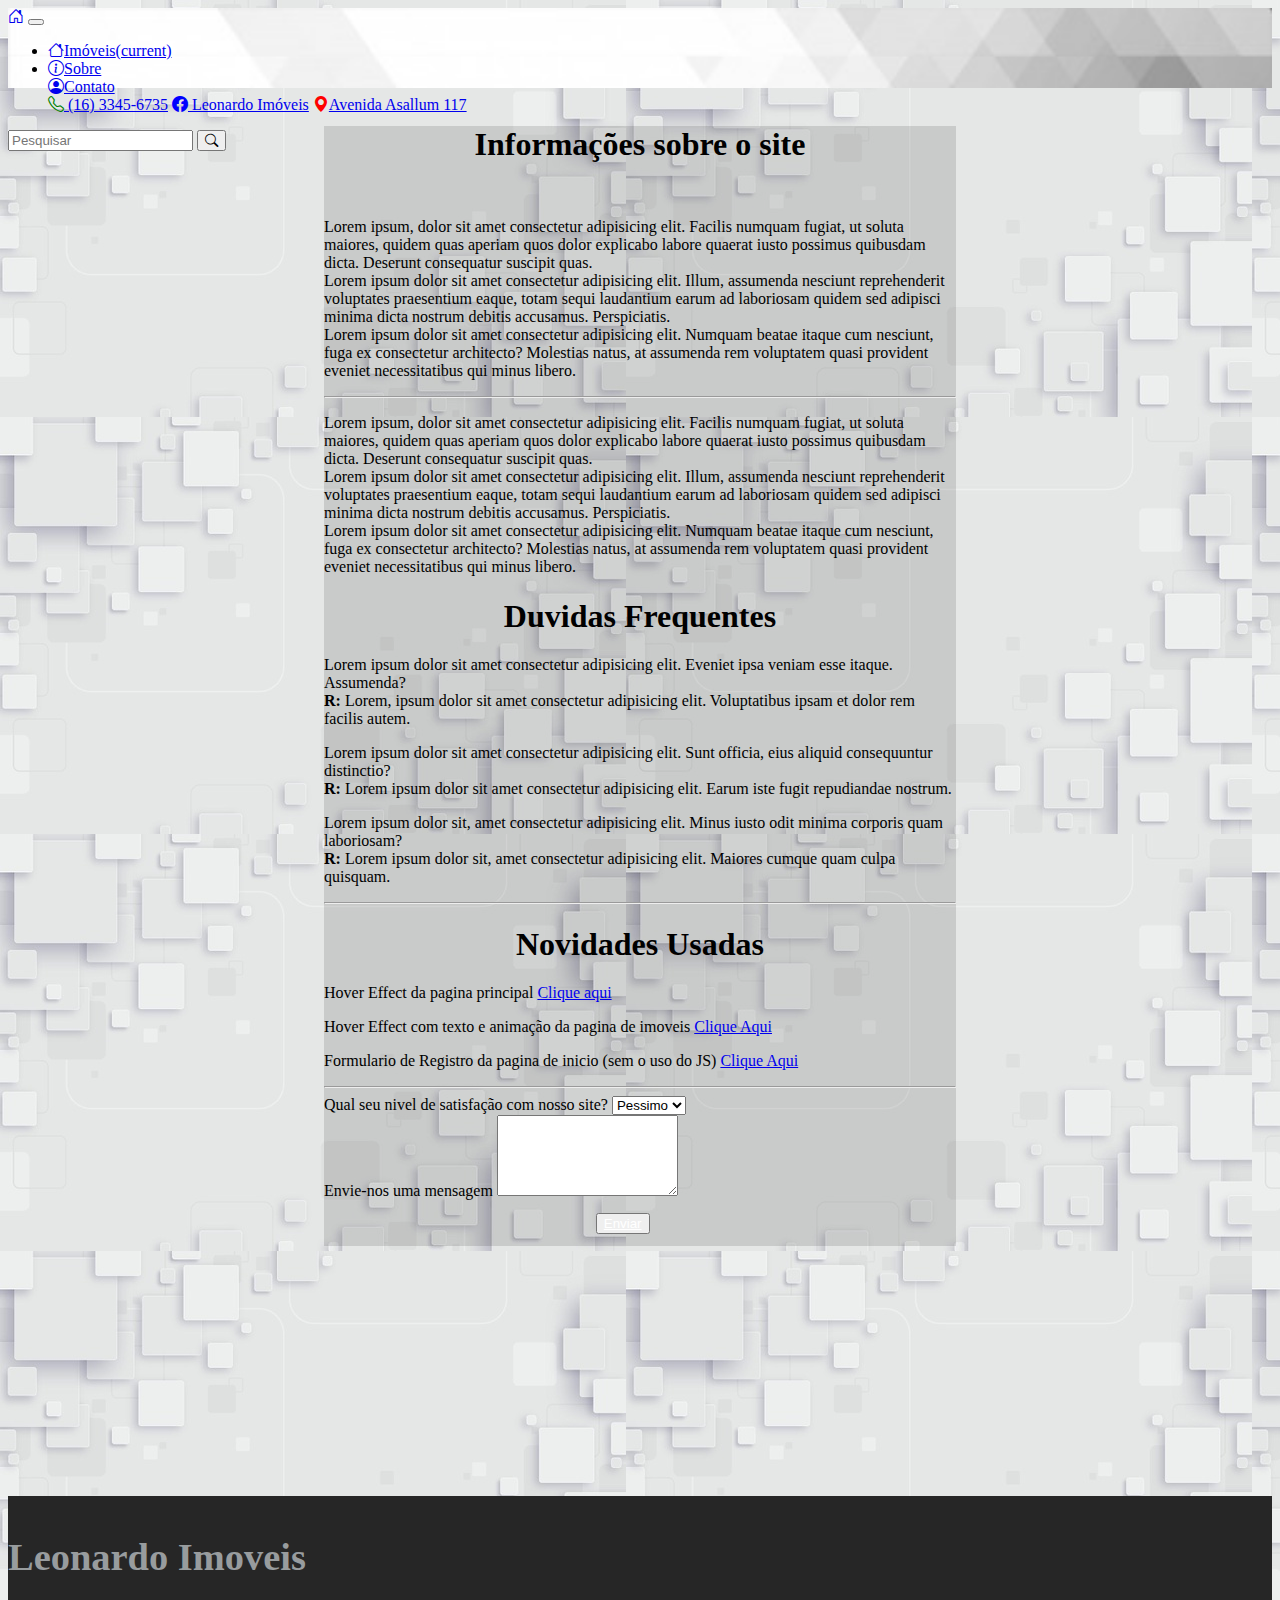
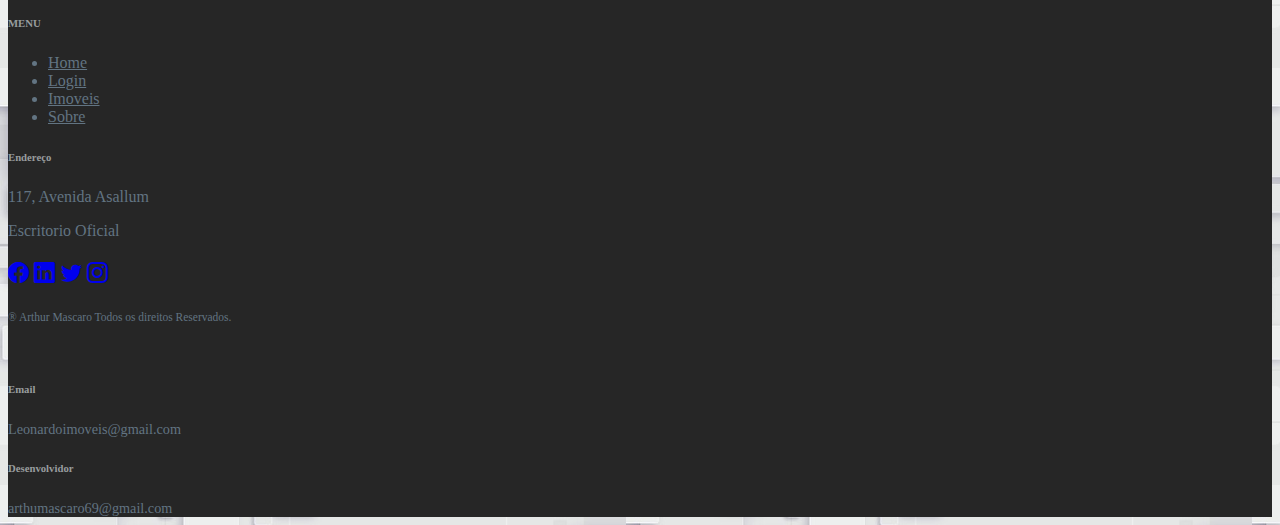
<file: ImobiliariaDSW/sobre.html>
<!DOCTYPE html>
<html lang="en">

<head>
  <meta charset="UTF-8">
  <meta http-equiv="X-UA-Compatible" content="IE=edge">
  <meta name="viewport" content="width=device-width, initial-scale=1.0">
  <title>Sobre</title>
  <link rel="stylesheet" href="https://stackpath.bootstrapcdn.com/bootstrap/5.0.0-alpha1/css/bootstrap.min.css"
    integrity="sha384-r4NyP46KrjDleawBgD5tp8Y7UzmLA05oM1iAEQ17CSuDqnUK2+k9luXQOfXJCJ4I" crossorigin="anonymous" />
  <link rel="stylesheet" href="./paleta.css">
  <link rel="stylesheet" href="https://cdn.jsdelivr.net/npm/bootstrap-icons@1.5.0/font/bootstrap-icons.css">
</head>

<body id="back">


  <!--Navbar-->

  <nav class="navbar navbar-expand-lg navbar-light bg-light" id="nave" style="height: 80px;">
    <a class="navbar-brand" href="#"><a class="nav-link" href="./PP.html""><i class=" bi bi-house-door"></a></i></a>
    <button class="navbar-toggler" type="button" data-toggle="collapse" data-target="#navbarSupportedContent"
      aria-controls="navbarSupportedContent" aria-expanded="false" aria-label="Toggle navigation">
      <span class="navbar-toggler-icon"></span>
    </button>

    <div class="collapse navbar-collapse" id="navbarSupportedContent">
      <ul class="navbar-nav mr-auto">
        <li class="nav-item active">
          <a class="nav-link ml-5" href="./Imoveis.html"><i class="bi bi-house mr-1"></i>Imóveis<span
              class="sr-only">(current)</span></a>
        </li>
        <li class="nav-item">
          <a class="nav-link ml-5" href="./sobre.html"><i class="bi bi-info-circle mr-1"></i>Sobre</a>
        </li>
        <class class="nav-item dropdown">
          <a class="nav-link dropdown-toggle ml-5" href="#" id="navbarDropdown" role="button" data-toggle="dropdown"
            aria-haspopup="true" aria-expanded="false">
            <i class="bi bi-person-circle mr-1"></i>Contato
          </a>
          <div class="dropdown-menu" aria-labelledby="navbarDropdown">
            <a class="dropdown-item" href="#"><i class="bi bi-telephone mr-1 " style="color: green;"></i> (16)
              3345-6735</a>
            <a class="dropdown-item" href="#"><i class="bi bi-facebook mr-1" style="color: blue;"></i> Leonardo
              Imóveis</a>
            <a class="dropdown-item" href="#"><i class="bi bi-geo-alt-fill mr-2" style="color: red;"></i>Avenida Asallum
              117 </a>
          </div>
        </class>
        </li>
      </ul>
      <form class="d-flex ml-auto">
        <input class="form-control mr-3" type="search" placeholder="Pesquisar" aria-label="Search">
        <button class="btn btn-outline-success mr-5" type="submit"><i class="bi bi-search"></i></button>
      </form>
    </div>
  </nav>

  <!--Fim Navbar-->

  <!--Caixa de Suporte-->

  <form class="w-50 sup border border-dark p-3 rounded" style="margin: 3% 25%; background-color: rgba(0,0,0, 12%);">
    <h1 style="text-align: center;">Informações sobre o site</h1>
    <br>
    <div class="form-group">
      <p>Lorem ipsum, dolor sit amet consectetur adipisicing elit. Facilis numquam fugiat, ut soluta maiores, quidem
        quas aperiam quos dolor explicabo labore quaerat iusto possimus quibusdam dicta. Deserunt consequatur suscipit
        quas. <br>
        Lorem ipsum dolor sit amet consectetur adipisicing elit. Illum, assumenda nesciunt reprehenderit voluptates
        praesentium eaque, totam sequi laudantium earum ad laboriosam quidem sed adipisci minima dicta nostrum debitis
        accusamus. Perspiciatis.<br>
        Lorem ipsum dolor sit amet consectetur adipisicing elit. Numquam beatae itaque cum nesciunt, fuga ex consectetur
        architecto? Molestias natus, at assumenda rem voluptatem quasi provident eveniet necessitatibus qui minus
        libero. <br>
      </p>
    </div>

    <hr>

    <div class="form-group">
      <p>Lorem ipsum, dolor sit amet consectetur adipisicing elit. Facilis numquam fugiat, ut soluta maiores, quidem
        quas aperiam quos dolor explicabo labore quaerat iusto possimus quibusdam dicta. Deserunt consequatur suscipit
        quas. <br>
        Lorem ipsum dolor sit amet consectetur adipisicing elit. Illum, assumenda nesciunt reprehenderit voluptates
        praesentium eaque, totam sequi laudantium earum ad laboriosam quidem sed adipisci minima dicta nostrum debitis
        accusamus. Perspiciatis.<br>
        Lorem ipsum dolor sit amet consectetur adipisicing elit. Numquam beatae itaque cum nesciunt, fuga ex consectetur
        architecto? Molestias natus, at assumenda rem voluptatem quasi provident eveniet necessitatibus qui minus
        libero. <br>
      </p>
    </div>

    <h1 style="text-align: center;">Duvidas Frequentes</h1>
    <div class="form-group">
      <p>Lorem ipsum dolor sit amet consectetur adipisicing elit. Eveniet ipsa veniam esse itaque. Assumenda? <br>
        <b>R:</b> Lorem, ipsum dolor sit amet consectetur adipisicing elit. Voluptatibus ipsam et dolor rem facilis
        autem.
      </p>
      <p>Lorem ipsum dolor sit amet consectetur adipisicing elit. Sunt officia, eius aliquid consequuntur
        distinctio?<br>
        <b> R: </b> Lorem ipsum dolor sit amet consectetur adipisicing elit. Earum iste fugit repudiandae nostrum.
      </p>
      <p>Lorem ipsum dolor sit, amet consectetur adipisicing elit. Minus iusto odit minima corporis quam laboriosam?
        <br>
        <b>R:</b> Lorem ipsum dolor sit, amet consectetur adipisicing elit. Maiores cumque quam culpa quisquam.
      </p>

      <hr>

      <h1 style="text-align: center;">Novidades Usadas</h1>
      <p>Hover Effect da pagina principal <a href="https://bbbootstrap.com/snippets/simple-image-overlay-hover-effect-38877551">Clique aqui</a></p>
      <p>Hover Effect com texto e animação da pagina de imoveis <a href="https://codepen.io/FlorinCornea/pen/vMRKXp">Clique Aqui</a></p>
      <p>Formulario de Registro da pagina de inicio (sem o uso do JS) <a href="https://codepen.io/samnorton/pen/oNYajYM">Clique Aqui</a></p>
      
      <hr>
      
    </div>
    <div class="form-group">
      <label for="exampleFormControlSelect1">Qual seu nivel de satisfação com nosso site?</label>
      <select class="form-control" id="exampleFormControlSelect1">
        <option>Pessimo</option>
        <option>Ruim</option>
        <option>Normal</option>
        <option>Bom</option>
        <option>Ótimo</option>
      </select>
    </div>
    <div class="form-group">
      <label for="exampleFormControlTextarea1">Envie-nos uma mensagem</label>
      <textarea class="form-control" id="exampleFormControlTextarea1" rows="5"></textarea>
    </div>
    <button type="submit" class="btn btn-primary" style="margin: 2% 43%;"> <a href="#" style="color: white;"> Enviar
      </a> </button>
  </form>

  <!--Fim Caixa de Suporte-->

  <!-- Footer -->

  <div class="container-fluid pb-0 mb-0 justify-content-center text-light ">
    <footer>
      <div class="row my-5 justify-content-center py-5">
        <div class="col-11">
          <div class="row ">
            <div class="col-xl-8 col-md-4 col-sm-4 col-12 my-auto mx-auto a">
              <h3 class="text-muted mb-md-0 mb-5 bold-text">Leonardo Imoveis</h3>
            </div>
            <div class="col-xl-2 col-md-4 col-sm-4 col-12">
              <h6 class="mb-3 mb-lg-4 bold-text "><b>MENU</b></h6>
              <ul class="list-unstyled">
                <li><a href="./PP.html" style="color: #627482">Home</a></li>
                <li><a href="./index.html" style="color: #627482">Login</a></li>
                <li><a href="./Imoveis.html" style="color: #627482">Imoveis</a></li>
                <li><a href="./sobre.html" style="color: #627482">Sobre</a></li>
              </ul>
            </div>
            <div class="col-xl-2 col-md-4 col-sm-4 col-12">
              <h6 class="mb-3 mb-lg-4 text-muted bold-text mt-sm-0 mt-5"><b>Endereço</b></h6>
              <p class="mb-1">117, Avenida Asallum</p>
              <p>Escritorio Oficial</p>
            </div>
          </div>
          <div class="row ">
            <div class="col-xl-8 col-md-4 col-sm-4 col-auto my-md-0 mt-5 order-sm-1 order-3 align-self-end">
              <p class="social text-muted mb-0 pb-0 bold-text"> <span class="mx-2"><a
                    href="https://www.facebook.com/arthur.mascaro/"><i class="bi bi-facebook"
                      aria-hidden="true"></i></a></span> <span class="mx-2"><a
                    href="https://www.linkedin.com/in/arthur-mascaro-a9451b184/"><i class="bi bi-linkedin"
                      aria-hidden="true"></i></a></span> <span class="mx-2"><a
                    href="https://twitter.com/mascaro_arthur"><i class="bi bi-twitter"
                      aria-hidden="true"></i></a></span> <span class="mx-2"><a
                    href="https://www.instagram.com/arthur_mascaro31/"><i class="bi bi-instagram"
                      aria-hidden="true"></i></a></span> </p><small class="rights"><span>&#174;</span> Arthur Mascaro
                Todos os direitos Reservados.</small>
            </div>
            <div class="col-xl-2 col-md-4 col-sm-4 col-auto order-1 align-self-end ">
              <h6 class="mt-55 mt-2 text-muted bold-text"><b>Email</b></h6><small> <span><i class="fa fa-envelope"
                    aria-hidden="true"></i></span>
                Leonardoimoveis@gmail.com</small>
            </div>
            <div class="col-xl-2 col-md-4 col-sm-4 col-auto order-2 align-self-end mt-3 ">
              <h6 class="text-muted bold-text"><b>Desenvolvidor</b></h6><small><span><i class="fa fa-envelope"
                    aria-hidden="true"></i></span>
                arthumascaro69@gmail.com</small>
            </div>
          </div>
        </div>
      </div>
    </footer>
  </div>

  <!-- Bootstrap -->
  <script src="https://cdn.jsdelivr.net/npm/popper.js@1.16.0/dist/umd/popper.min.js"
    integrity="sha384-Q6E9RHvbIyZFJoft+2mJbHaEWldlvI9IOYy5n3zV9zzTtmI3UksdQRVvoxMfooAo"
    crossorigin="anonymous"></script>
  <script src="https://stackpath.bootstrapcdn.com/bootstrap/5.0.0-alpha1/js/bootstrap.min.js"
    integrity="sha384-oesi62hOLfzrys4LxRF63OJCXdXDipiYWBnvTl9Y9/TRlw5xlKIEHpNyvvDShgf/"
    crossorigin="anonymous"></script>
</body>

</html>
</file>
<file: ImobiliariaDSW/paleta.css>
#back {
    background-image:url(./imagens/fundoregistro.jpg);
}

#nave {

    background-image: url(./imagens/fundo2);
    background-repeat: no-repeat;
    background-size: cover;

}

#log {

    background-color: rgb(238, 224, 245);
}


@import url(https://fonts.googleapis.com/css?family=Raleway);

.container {
    margin-top: 200px
}

.title {
    color: #1a1a1a;
    text-align: center;
    margin-bottom: 10px
}

.content {
    position: relative;
    width: 90%;
    max-width: 400px;
    margin: auto;
    overflow: hidden
}

.content .content-overlay {
    background: rgba(0, 0, 0, 0.7);
    position: absolute;
    height: 99%;
    width: 100%;
    left: 0;
    top: 0;
    bottom: 0;
    right: 0;
    opacity: 0;
    -webkit-transition: all 0.4s ease-in-out 0s;
    -moz-transition: all 0.4s ease-in-out 0s;
    transition: all 0.4s ease-in-out 0s
}

.content:hover .content-overlay {
    opacity: 1
}

.content-image {
    width: 100%
}

img {
    box-shadow: 1px 1px 5px 1px rgba(0, 0, 0, 0.1);
    border-radius: 5px
}

.content-details {
    position: absolute;
    text-align: center;
    padding-left: 1em;
    padding-right: 1em;
    width: 100%;
    top: 50%;
    left: 50%;
    opacity: 0;
    -webkit-transform: translate(-50%, -50%);
    -moz-transform: translate(-50%, -50%);
    transform: translate(-50%, -50%);
    -webkit-transition: all 0.3s ease-in-out 0s;
    -moz-transition: all 0.3s ease-in-out 0s;
    transition: all 0.3s ease-in-out 0s
}

.content:hover .content-details {
    top: 50%;
    left: 50%;
    opacity: 1
}

.content-details h3 {
    color: #fff;
    font-weight: 500;
    letter-spacing: 0.15em;
    margin-bottom: 0.5em;
    text-transform: uppercase
}

.content-details p {
    color: #fff;
    font-size: 0.8em
}

.fadeIn-bottom {
    top: 80%
}

.card-wrapper {
    margin-bottom: 30px;
  }
  .card-image .card .card-img-wrapper {
    height: 100%;
  }
  .card-image .card .card-body {
    display: none;
  }
  .card-image-title-description .card .card-img-wrapper {
    max-height: 160px;
  }
  .card-image-title-description .card {
    position: relative;
    min-height: 300px;
  }
  .card-image-title-description .card .card-body {
    height: auto;
    position: relative;
    top: 0;
    margin-bottom: -70px;
  }
  .card-image-title-description .card:hover .card-body {
    top: -70px;
  }
  .card-image-title-description .card .card-body .card-title {
    margin-bottom: .75rem;
  }
  .card {
    display: inline-block;
    position: relative;
    overflow: hidden;
    min-height: 400px;
    height: 100%;
  }
  .card:hover {
    box-shadow: 8px 12px 31px -10px #ab98ab;
  }
  .card-img-wrapper {
    display: flex;
    align-items: center;
    justify-content: center;
    height: 50%;
    overflow: hidden;
  }
  .card-img-wrapper img {
    transition: 1.5s ease;
  }
  .card:hover .card-img-wrapper img {
    transform: scale(1.15);
  }
  .card-body .card-title {
    margin-bottom: calc(50% + 20px);
    transition: 1.5s ease;
  }
  .card:hover .card-body .card-title {
    margin-bottom: .75rem;
  }
  
  .card-body {
    position: absolute;
    bottom: 0;
    left: 0;
    right: 0;
    height: 50%;
    background-color: #fff;
    transition: 1.5s ease;
  }
  .card-content {
    left: 0;
    right: 0;
    overflow: hidden;
    width: 100%;
    height: auto;
    transition: 1.2s ease;
  }
  .card:hover .card-body {
    height: 80%;
  }
  .card:hover .card-content {
    bottom: 0;
  }

  @import url('https://fonts.googleapis.com/css?family=Rubik&display=swap');
 
  .container-fluid {
      overflow: hidden;
      margin-top: 250px;
      background: #262626;
      color: #627482 !important;
      margin-bottom: 0;
      padding-bottom: 0
  }
 
  small {
      font-size: calc(12px + (15 - 12) * ((100vw - 360px) / (1600 - 360))) !important
  }
 
  .bold-text {
      color: #989c9e !important
  }
 
  .mt-55 {
      margin-top: calc(50px + (60 - 50) * ((100vw - 360px) / (1600 - 360))) !important
  }
 
  h3 {
      font-size: calc(34px + (40 - 34) * ((100vw - 360px) / (1600 - 360))) !important
  }
 
  .social {
      font-size: 21px !important
  }
 
  .rights {
      font-size: calc(10px + (12 - 10) * ((100vw - 360px) / (1600 - 360))) !important
  }
</file>
<file: ImobiliariaDSW/reg.css>
@import url('https://fonts.googleapis.com/css2?family=Poppins:wght@300;400;500;700;900&display=swap');

*, body {
    font-family: 'Poppins', sans-serif;
    font-weight: 400;
    -webkit-font-smoothing: antialiased;
    text-rendering: optimizeLegibility;
    -moz-osx-font-smoothing: grayscale;
}

html, body {
    height: 100%;
    background-color: #152733;
    overflow: hidden;
}


.form-holder {
      display: flex;
      flex-direction: column;
      justify-content: center;
      align-items: center;
      text-align: center;
      min-height: 100vh;
}

.form-holder .form-content {
    position: relative;
    text-align: center;
    display: -webkit-box;
    display: -moz-box;
    display: -ms-flexbox;
    display: -webkit-flex;
    display: flex;
    -webkit-justify-content: center;
    justify-content: center;
    -webkit-align-items: center;
    align-items: center;
    padding: 60px;
}

.form-content .form-items {
    border: 3px solid #fff;
    padding: 40px;
    display: inline-block;
    width: 100%;
    min-width: 540px;
    -webkit-border-radius: 10px;
    -moz-border-radius: 10px;
    border-radius: 10px;
    text-align: left;
    -webkit-transition: all 0.4s ease;
    transition: all 0.4s ease;
}

.form-content h3 {
    color: #fff;
    text-align: left;
    font-size: 28px;
    font-weight: 600;
    margin-bottom: 5px;
}

.form-content h3.form-title {
    margin-bottom: 30px;
}

.form-content p {
    color: #fff;
    text-align: left;
    font-size: 17px;
    font-weight: 300;
    line-height: 20px;
    margin-bottom: 30px;
}


.form-content label, .was-validated .form-check-input:invalid~.form-check-label, .was-validated .form-check-input:valid~.form-check-label{
    color: #fff;
}

.form-content input[type=text], .form-content input[type=password], .form-content input[type=email], .form-content select {
    width: 100%;
    padding: 9px 20px;
    text-align: left;
    border: 0;
    outline: 0;
    border-radius: 6px;
    background-color: #fff;
    font-size: 15px;
    font-weight: 300;
    color: #8D8D8D;
    -webkit-transition: all 0.3s ease;
    transition: all 0.3s ease;
    margin-top: 16px;
}


.btn-primary{
    background-color: #6C757D;
    outline: none;
    border: 0px;
     box-shadow: none;
}

.btn-primary:hover, .btn-primary:focus, .btn-primary:active{
    background-color: #495056;
    outline: none !important;
    border: none !important;
     box-shadow: none;
}

.form-content textarea {
    position: static !important;
    width: 100%;
    padding: 8px 20px;
    border-radius: 6px;
    text-align: left;
    background-color: #fff;
    border: 0;
    font-size: 15px;
    font-weight: 300;
    color: #8D8D8D;
    outline: none;
    resize: none;
    height: 120px;
    -webkit-transition: none;
    transition: none;
    margin-bottom: 14px;
}

.form-content textarea:hover, .form-content textarea:focus {
    border: 0;
    background-color: #ebeff8;
    color: #8D8D8D;
}

.mv-up{
    margin-top: -9px !important;
    margin-bottom: 8px !important;
}

.invalid-feedback{
    color: #ff606e;
}

.valid-feedback{
   color: #2acc80;
}
</file>
